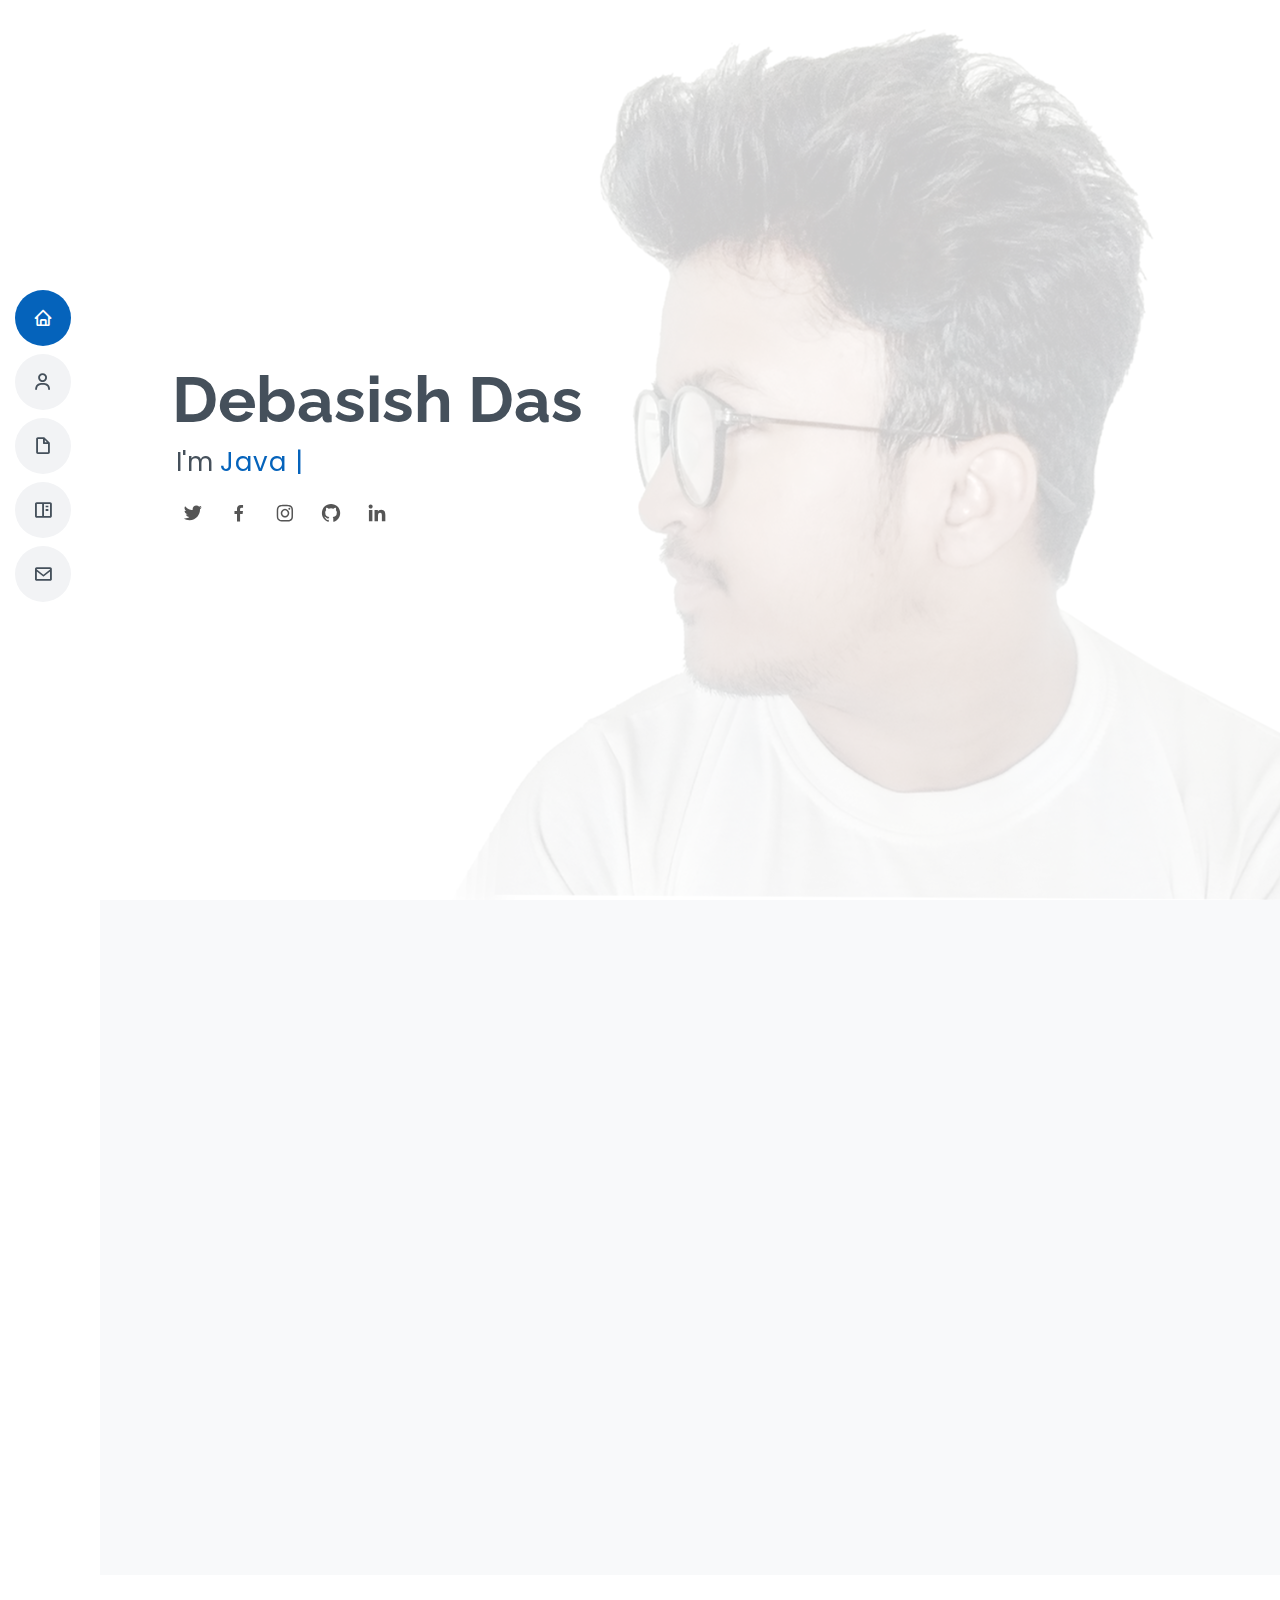
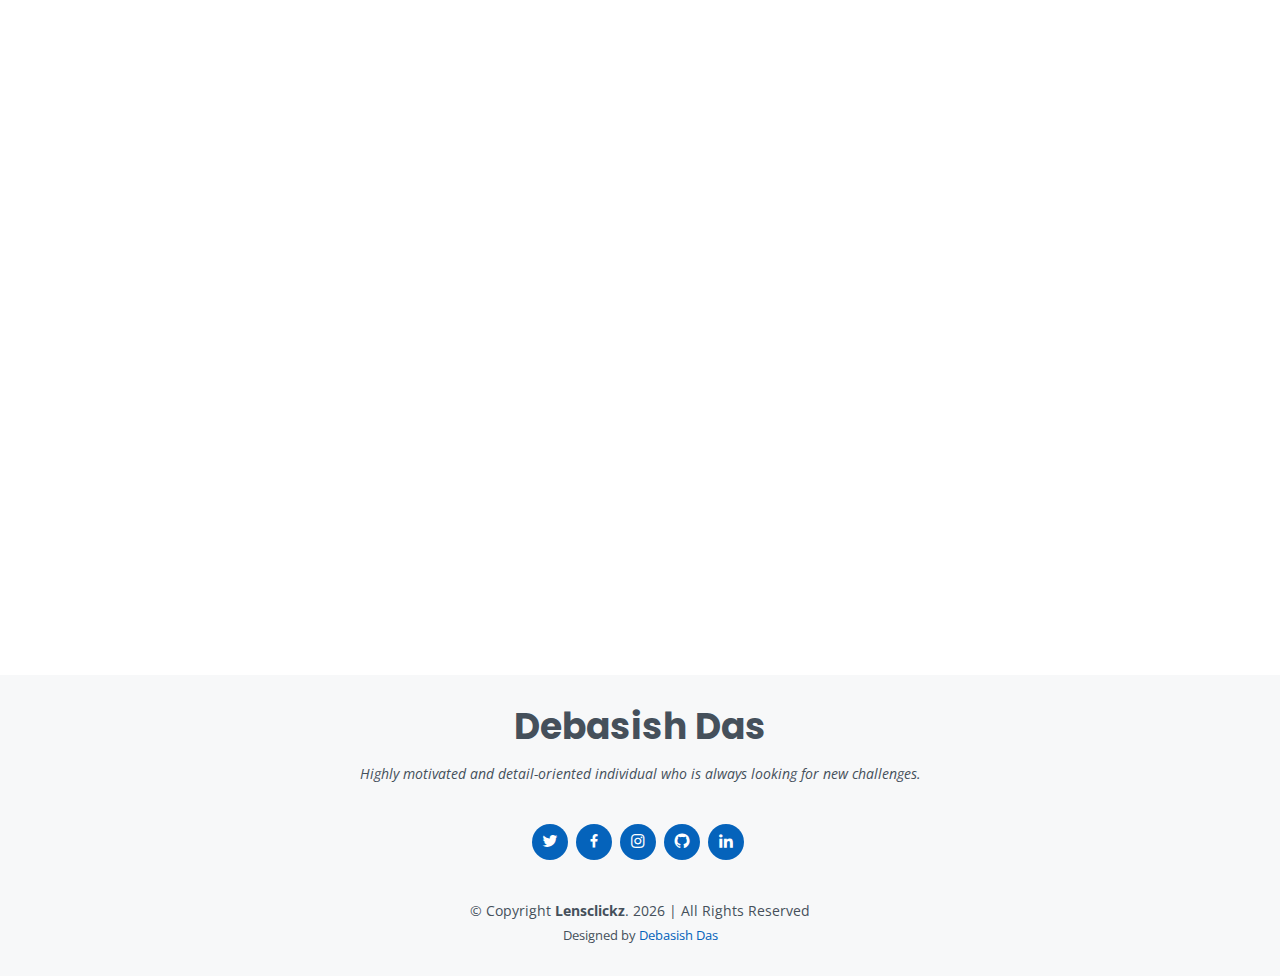
<file: index.html>
<!DOCTYPE html>
<html lang="en">

<head>
  <meta charset="utf-8">
  <meta content="width=device-width, initial-scale=1.0" name="viewport">

  <title>Debasish Das - Portfolio</title>
  <meta content="" name="description">
  <meta content="" name="keywords">

  <!-- Favicons -->
  <link href="assets/img/favicon.png" rel="icon">

  <!-- Google Fonts -->
  <link
    href="https://fonts.googleapis.com/css?family=Open+Sans:300,300i,400,400i,600,600i,700,700i|Raleway:300,300i,400,400i,500,500i,600,600i,700,700i|Poppins:300,300i,400,400i,500,500i,600,600i,700,700i"
    rel="stylesheet">
  <link href="assets/vendor/aos/aos.css" rel="stylesheet">
  <link href="assets/vendor/bootstrap/css/bootstrap.min.css" rel="stylesheet">
  <link href="assets/vendor/bootstrap-icons/bootstrap-icons.css" rel="stylesheet">
  <link href="assets/vendor/boxicons/css/boxicons.min.css" rel="stylesheet">
  <link href="assets/vendor/glightbox/css/glightbox.min.css" rel="stylesheet">
  <link href="assets/vendor/swiper/swiper-bundle.min.css" rel="stylesheet">
  <link href="assets/css/style.css" rel="stylesheet">

</head>

<body>

  <!-- ======= Mobile nav toggle button ======= -->
  <!-- <button type="button" class="mobile-nav-toggle d-xl-none"><i class="bi bi-list mobile-nav-toggle"></i></button> -->
  <i class="bi bi-list mobile-nav-toggle d-xl-none"></i>
  <!-- ======= Header ======= -->
  <header id="header" class="d-flex flex-column justify-content-center">

    <nav id="navbar" class="navbar nav-menu">
      <ul>
        <li><a href="#hero" class="nav-link scrollto active"><i class="bx bx-home"></i> <span>Home</span></a></li>
        <li><a href="#about" class="nav-link scrollto"><i class="bx bx-user"></i> <span>About</span></a></li>
        <li><a href="#resume" class="nav-link scrollto"><i class="bx bx-file-blank"></i> <span>Resume</span></a></li>
        <li><a href="#portfolio" class="nav-link scrollto"><i class="bx bx-book-content"></i> <span>Portfolio</span></a>
        </li>
        <li><a href="#contact" class="nav-link scrollto"><i class="bx bx-envelope"></i> <span>Contact</span></a></li>
      </ul>
    </nav><!-- .nav-menu -->

  </header><!-- End Header -->

  <!-- ======= Hero Section ======= -->
  <section id="hero" class="d-flex flex-column justify-content-center">
    <div class="container" data-aos="zoom-in" data-aos-delay="100">
      <h1>Debasish Das</h1>
      <p class="ms-1">I'm <span class="typed" data-typed-items="Java Developer, UI Developer, Freelancer, Quick-Learner"></span></p>
      <div class="social-links">
        <a href="https://twitter.com/dasdebasish199" class="twitter"><i class="bx bxl-twitter"></i></a>
        <a href="https://www.facebook.com/dragking.D/" class="facebook"><i class="bx bxl-facebook"></i></a>
        <a href="https://www.instagram.com/iamddas/" class="instagram"><i class="bx bxl-instagram"></i></a>
        <a href="https://github.com/iamddas" class="google-plus"><i class="bx bxl-github"></i></a>
        <a href="https://www.linkedin.com/in/debasish1999/" class="linkedin"><i class="bx bxl-linkedin"></i></a>
      </div>
    </div>
  </section><!-- End Hero -->

  <main id="main">

    <!-- ======= About Section ======= -->
<section id="about" class="about py-5">
  <div class="container" data-aos="fade-up">

    <div class="section-title text-center">
      <h2 class="fw-bold">About Me</h2>
      <p class="">A passionate developer constantly evolving in the tech world.</p>
    </div>

    <div class="row align-items-center mt-4">
      <!-- Profile Image -->
      <div class="col-lg-4 text-center">
        <div class="profile-img">
          <img src="assets/img/profile-img.jpg" class="img-fluid rounded-circle shadow-lg" alt="Profile Image">
        </div>
      </div>

      <!-- About Content -->
      <div class="col-lg-8 pt-4 pt-lg-0 content">
        <h3 class="fw-bold text-primary">Java Full Stack Developer</h3>
        <p class="lead text-muted">
          A dedicated and innovative Java Full Stack Developer with 1 year of experience. Passionate about
          building scalable and efficient solutions while continuously learning and evolving.
        </p>

        <div class="row mt-4">
          <!-- Left Column -->
          <div class="col-lg-6">
            <ul class="list-unstyled">
              <li><i class="bi bi-calendar-check text-primary"></i> <strong>Birthday:</strong> 21 July 1999</li>
              <li><i class="bi bi-linkedin text-primary"></i> <strong>LinkedIn:</strong> 
                <a href="https://linkedin.com/in/debasish1999/" target="_blank" class="text-decoration-none text-dark">
                  linkedin.com/in/debasish1999/
                </a>
              </li>
              <li><i class="bi bi-phone text-primary"></i> <strong>Phone:</strong> +91 9439450858</li>
              <li><i class="bi bi-geo-alt text-primary"></i> <strong>City:</strong> Hyderabad, Telangana</li>
            </ul>
          </div>

          <!-- Right Column -->
          <div class="col-lg-6">
            <ul class="list-unstyled">
              <li><i class="bi bi-hourglass-split text-primary"></i> <strong>Age:</strong> <span id="age"></span></li>
              <li><i class="bi bi-mortarboard text-primary"></i> <strong>Degree:</strong> Master of Science</li>
              <li><i class="bi bi-envelope text-primary"></i> <strong>Email:</strong> 
                <a href="mailto:dasdebasish1999@gmail.com" class="text-decoration-none text-dark">
                  dasdebasish1999@gmail.com
                </a>
              </li>
              <li><i class="bi bi-briefcase text-primary"></i> <strong>Freelance:</strong> <span class="badge bg-success">Available</span></li>
            </ul>
          </div>
        </div>

        <!-- Hobbies Section -->
        <div class="hobbies mt-4">
          <h5 class="fw-bold">Hobbies</h5>
          <div class="d-flex flex-wrap gap-3">
            <span class="hobby-box"><i class="bi bi-pencil-square"></i> Sketching</span>
            <span class="hobby-box"><i class="bi bi-airplane"></i> Traveling</span>
            <span class="hobby-box"><i class="bi bi-camera"></i> Photography</span>
            <span class="hobby-box"><i class="bi bi-heart-pulse"></i> Fitness</span>
          </div>
        </div>
      </div>
    </div>
  </div>
</section>
<!-- End About Section -->

    <!-- ======= Facts Section ======= -->
    <section id="facts" class="facts">
      <div class="container" data-aos="fade-up">

        <div class="section-title">
          <h2>Facts</h2>
          <p>I have been working on many projects from my college days,along with developing websites and web
            applications,me and my friends are providing maintainance supports to some clients.</p>
        </div>

        <div class="row">

          <div class="col-lg-3 col-md-6">
            <div class="count-box">
              <i class="bi bi-emoji-smile"></i>
              <span data-purecounter-start="0" data-purecounter-end="7" data-purecounter-duration="1"
                class="purecounter"></span>
              <p>Happy Clients</p>
            </div>
          </div>

          <div class="col-lg-3 col-md-6 mt-5 mt-md-0">
            <div class="count-box">
              <i class="bi bi-journal-richtext"></i>
              <span data-purecounter-start="0" data-purecounter-end="13" data-purecounter-duration="1"
                class="purecounter"></span>
              <p>Projects</p>
            </div>
          </div>

          <div class="col-lg-3 col-md-6 mt-5 mt-lg-0">
            <div class="count-box">
              <i class="bi bi-headset"></i>
              <span data-purecounter-start="0" data-purecounter-end="146" data-purecounter-duration="1"
                class="purecounter"></span>
              <p>Hours Of Support/Maintainance Work</p>
            </div>
          </div>

          <div class="col-lg-3 col-md-6 mt-5 mt-lg-0">
            <div class="count-box">
              <i class="bi bi-award"></i>
              <span data-purecounter-start="0" data-purecounter-end="0" data-purecounter-duration="1"
                class="purecounter"></span>
              <p>Awards</p>
            </div>
          </div>

        </div>

      </div>
    </section><!-- End Facts Section -->

    <!-- ======= Skills Section ======= -->
    <section id="skills" class="skills section-bg">
      <div class="container" data-aos="fade-up">

        <div class="section-title">
          <h2>Skills</h2>
          <p>Learning how to learn is life's most important skill.</p>
        </div>

        <div class="row skills-content">

          <div class="col-lg-6">

            <div class="progress">
              <span class="skill">Java <i class="val">100%</i></span>
              <div class="progress-bar-wrap">
                <div class="progress-bar" role="progressbar" aria-valuenow="100" aria-valuemin="0" aria-valuemax="100">
                </div>
              </div>
            </div>

            <div class="progress">
              <span class="skill">Spring-Boot <i class="val">70%</i></span>
              <div class="progress-bar-wrap">
                <div class="progress-bar" role="progressbar" aria-valuenow="70" aria-valuemin="0" aria-valuemax="100">
                </div>
              </div>
            </div>

            <div class="progress">
              <span class="skill">SQL <i class="val">70%</i></span>
              <div class="progress-bar-wrap">
                <div class="progress-bar" role="progressbar" aria-valuenow="70" aria-valuemin="0" aria-valuemax="100">
                </div>
              </div>
            </div>

            <div class="progress">
              <span class="skill">Node Js<i class="val">80%</i></span>
              <div class="progress-bar-wrap">
                <div class="progress-bar" role="progressbar" aria-valuenow="80" aria-valuemin="0" aria-valuemax="100">
                </div>
              </div>
            </div>

          </div>

          <div class="col-lg-6">

            <div class="progress">
              <span class="skill">React<i class="val">100%</i></span>
              <div class="progress-bar-wrap">
                <div class="progress-bar" role="progressbar" aria-valuenow="100" aria-valuemin="0" aria-valuemax="100">
                </div>
              </div>
            </div>

            <div class="progress">
              <span class="skill">CSS/SCSS<i class="val">100%</i></span>
              <div class="progress-bar-wrap">
                <div class="progress-bar" role="progressbar" aria-valuenow="100" aria-valuemin="0" aria-valuemax="100">
                </div>
              </div>
            </div>

            <div class="progress">
              <span class="skill">JavaScript<i class="val">90%</i></span>
              <div class="progress-bar-wrap">
                <div class="progress-bar" role="progressbar" aria-valuenow="90" aria-valuemin="0" aria-valuemax="100">
                </div>
              </div>
            </div>

            <div class="progress">
              <span class="skill">JQuery<i class="val">55%</i></span>
              <div class="progress-bar-wrap">
                <div class="progress-bar" role="progressbar" aria-valuenow="55" aria-valuemin="0" aria-valuemax="100">
                </div>
              </div>
            </div>

            

          </div>

        </div>

      </div>
    </section><!-- End Skills Section -->

    <!-- ======= Resume Section ======= -->
    <section id="resume" class="resume">
      <div class="container" data-aos="fade-up">

        <div class="section-title">
          <h2>Resume</h2>
          <p></p>
        </div>

        <div class="row">
          <div class="col-lg-6">
            <h3 class="resume-title">Summary</h3>
            <div class="resume-item pb-0">
              <h4>Debasish Das</h4>
              <p><em>Msc in Information Technology Management. Ability to work with Java, and UI Technologies. Can work
                  well under
                  pressure and make the best of any situation. Passionate individual with great interpersonal and
                  communication skills.</em></p>
              <ul>
                <i class="bi bi-geo-alt-fill"></i>Hyderabad,Telangana<br><br>
                <i class="bi bi-phone"></i>+91&nbsp;9439450858<br><br>
                <i class="bi bi-envelope-paper"></i>welldebasish@gmail.com
              </ul>
            </div>

            <h3 class="resume-title">Education</h3>
            <div class="resume-item">
              <h4>Master of Science in Information Technology &amp; Management</h4>
              <h5>2019 - 2021</h5>
              <p><em>Ravenshaw University, Cuttack,Odisha</em></p>
              <ul>
                <li>CGPA- 7.56</li>
              </ul>
              <p>I have completed my Masters from Ravenshaw University,in Information Technology Management. Along with
                studies I have developed some websites and also provide supports for my friends.</p>
            </div>
            <div class="resume-item">
              <h4>Bachelor of Science in Information Technology &amp; Management</h4>
              <h5>2016 - 2019</h5>
              <p><em>Udayanath Autonomous College of Science &amp; Technology, Cuttack,Odisha</em></p>
              <ul>
                <li>CGPA- 6.85</li>
              </ul>
              <p>Here I have completed my Graduation in Information Technology Management. Along with Graduation I have
                also participated in many social works organized by Our College.</p>
            </div>
          </div>
          <div class="col-lg-6">
            <h3 class="resume-title">Personal Projects</h3>
            <div class="resume-item">
              <h4>E-Health Care Management System</h4>
              <h5>03-2023 - 12-2022</h5>
              <p><em>Hyderabad</em></p>
              <ul>
                <li>Technology Used: JSP, Servlets, Html, CSS, Bootstrap, JavaScript, MySQL, Eclipse IDE, MySQL
                  Workbench.</li>
                <li>This system enables hospitals to manage information and data related to all aspects of healthcare –
                  processes, providers, patients, and more, which in turn ensures that processes are completed swiftly
                  and effectively.</li>
              </ul>
            </div>
            <div class="resume-item">
              <h4>e-Library</h4>
              <h5>09-2022 -12-2022 </h5>
              <p><em>Hyderabad</em></p>
              <ul>
                <li>Technology Used: JSP, Servlets, Html, CSS, Bootstrap, JavaScript, MySQL, Eclipse IDE, MySQL
                  Workbench.</li>
                <li>This web application was designed to computerize and automate the operations performed on members,
                  book issuance and returns all other operations. This computerisation of library helps in numerous
                  cases its maintenance. It reduces managerial workload as most manual work is reduced.</li>
              </ul>
            </div>
            <div class="resume-item">
              <h4>Online CLC System</h4>
              <h5>01-2021 - 07-2021</h5>
              <p><em>Ravenshaw University,Cuttack,Odisha</em></p>
              <ul>
                <li>Technologies Used: HTML,CSS,Javascript,PHP,Bootstrap</li>
                <li>This Web application can provide College leaving Certificates to Students.</li>
                <li>Students simple can apply and Download their College leaving Certificates using this Web App.</li>
              </ul>
            </div>

          </div>
        </div>

      </div>
    </section><!-- End Resume Section -->

    <!-- ======= Portfolio Section ======= -->
    <section id="portfolio" class="portfolio section-bg">
      <div class="container" data-aos="fade-up">

        <div class="section-title">
          <h2>Projects</h2>
          <p>I'm just trying to diversify my portfolio and put myself in a position so when I do retire, the options are
            limitless.</p>
        </div>


        <div class="row portfolio-container" data-aos="fade-up" data-aos-delay="200">

          <div class="col-lg-4 col-md-6 portfolio-item filter-app">
            <div class="portfolio-wrap">
              <img src="assets/img/portfolio/portfolio-1.jpg" class="img-fluid" alt="">
              <div class="portfolio-info">
                <h4>Online CLC System</h4>
                <p>Web-App</p>
                <div class="portfolio-links">
                  <a href="assets/img/portfolio/portfolio-1.jpg" data-gallery="portfolioGallery"
                    class="portfolio-lightbox" title="App 1"><i class="bx bx-plus"></i></a>
                  <a href="onlineclcsystem.html" class="portfolio-details-lightbox" data-glightbox="type: external"
                    title="Portfolio Details"><i class="bx bx-link"></i></a>
                </div>
              </div>
            </div>
          </div>

          <div class="col-lg-4 col-md-6 portfolio-item filter-web">
            <div class="portfolio-wrap">
              <img src="assets/img/portfolio/portfolio-2.png" class="img-fluid" alt="">
              <div class="portfolio-info">
                <h4>Lensclickz</h4>
                <p>Website</p>
                <div class="portfolio-links">
                  <a href="assets/img/portfolio/portfolio-2.png" data-gallery="portfolioGallery"
                    class="portfolio-lightbox" title="Web 3"><i class="bx bx-plus"></i></a>
                  <a href="lensclickz.html" class="portfolio-details-lightbox" data-glightbox="type: external"
                    title="Portfolio Details"><i class="bx bx-link"></i></a>
                </div>
              </div>
            </div>
          </div>

          <div class="col-lg-4 col-md-6 portfolio-item filter-app">
            <div class="portfolio-wrap">
              <img src="assets/img/portfolio/portfolio-3.png" class="img-fluid" alt="">
              <div class="portfolio-info">
                <h4>Calculator</h4>
                <p>Utility</p>
                <div class="portfolio-links">
                  <a href="assets/img/portfolio/portfolio-3.png" data-gallery="portfolioGallery"
                    class="portfolio-lightbox" title="App 2"><i class="bx bx-plus"></i></a>
                  <a href="calculator.html" class="portfolio-details-lightbox" data-glightbox="type: external"
                    title="Portfolio Details"><i class="bx bx-link"></i></a>
                </div>
              </div>
            </div>
          </div>

          <div class="col-lg-4 col-md-6 portfolio-item filter-card">
            <div class="portfolio-wrap">
              <img src="assets/img/portfolio/portfolio-4.jpg" class="img-fluid" alt="">
              <div class="portfolio-info">
                <h4>Laksheswar High School</h4>
                <p>Website</p>
                <div class="portfolio-links">
                  <a href="assets/img/portfolio/portfolio-4.jpg" data-gallery="portfolioGallery"
                    class="portfolio-lightbox" title="Card 2"><i class="bx bx-plus"></i></a>
                  <a href="lhs.html" class="portfolio-details-lightbox" data-glightbox="type: external"
                    title="Portfolio Details"><i class="bx bx-link"></i></a>
                </div>
              </div>
            </div>
          </div>

          <div class="col-lg-4 col-md-6 portfolio-item filter-web">
            <div class="portfolio-wrap">
              <img src="assets/img/portfolio/portfolio-5.jpg" class="img-fluid" alt="">
              <div class="portfolio-info">
                <h4>Bill Generator</h4>
                <p>Web-App</p>
                <div class="portfolio-links">
                  <a href="assets/img/portfolio/portfolio-5.jpg" data-gallery="portfolioGallery"
                    class="portfolio-lightbox" title="Web 2"><i class="bx bx-plus"></i></a>
                  <a href="billgenerator.html" class="portfolio-details-lightbox" data-glightbox="type: external"
                    title="Portfolio Details"><i class="bx bx-link"></i></a>
                </div>
              </div>
            </div>
          </div>

          <div class="col-lg-4 col-md-6 portfolio-item filter-web">
            <div class="portfolio-wrap">
              <img src="assets/img/portfolio/portfolio-6.png" class="img-fluid" alt="">
              <div class="portfolio-info">
                <h4>Age Calculator</h4>
                <p>Web-App</p>
                <div class="portfolio-links">
                  <a href="assets/img/portfolio/portfolio-6.jpg" data-gallery="portfolioGallery"
                    class="portfolio-lightbox" title="Web 2"><i class="bx bx-plus"></i></a>
                  <a href="agecal.html" class="portfolio-details-lightbox" data-glightbox="type: external"
                    title="Portfolio Details"><i class="bx bx-link"></i></a>
                </div>
              </div>
            </div>
          </div>
        </div>
      </div>
    </section><!-- End Portfolio Section -->

    <!-- ======= Testimonials Section ======= -->
    <section id="testimonials" class="testimonials section-bg">
      <div class="container" data-aos="fade-up">

        <div class="section-title">
          <h2>Testimonials</h2>
        </div>

        <div class="testimonials-slider swiper" data-aos="fade-up" data-aos-delay="100">
          <div class="swiper-wrapper">

            <div class="swiper-slide">
              <div class="testimonial-item">
                <img src="assets/img/testimonials/testimonials-1.jpg" class="testimonial-img" alt="">
                <h3>Pratap Kishore Jena</h3>
                <h4>Ex-Headmaster, Laksheswar High School,Cuttack</h4>
                <p>
                  <i class="bx bxs-quote-alt-left quote-icon-left"></i>
                  Debasish was a student of Laksheswar High School,when I had apointed as Headmaster of that school.
                  Today Debasish developed our school's website,I am very happy with that. Also giving him blessing to
                  keep growing in life.
                  <i class="bx bxs-quote-alt-right quote-icon-right"></i>
                </p>
              </div>
            </div><!-- End testimonial item -->

            <div class="swiper-slide">
              <div class="testimonial-item">
                <img src="assets/img/testimonials/testimonials-2.jpg" class="testimonial-img" alt="">
                <h3>Dibyajyoti Panda</h3>
                <h4>Bussiness Associate, Tech Mahindra</h4>
                <p>
                  <i class="bx bxs-quote-alt-left quote-icon-left"></i>
                  As I know Debasish is a good human bieng, I have got supports from him in many of my project works.
                  <i class="bx bxs-quote-alt-right quote-icon-right"></i>
                </p>
              </div>
            </div><!-- End testimonial item -->

            <div class="swiper-slide">
              <div class="testimonial-item">
                <img src="assets/img/testimonials/testimonials-3.jpg" class="testimonial-img" alt="">
                <h3>Adarsh Haldar</h3>
                <h4>Student, Ravenshaw University</h4>
                <p>
                  <i class="bx bxs-quote-alt-left quote-icon-left"></i>
                  Hello,I am Adarsh Haldar. Debasish and me batchmates,we both worked together in a website.I love to
                  work with him...
                  <i class="bx bxs-quote-alt-right quote-icon-right"></i>
                </p>
              </div>
            </div><!-- End testimonial item -->

            <div class="swiper-slide">
              <div class="testimonial-item">
                <img src="assets/img/testimonials/testimonials-4.jpg" class="testimonial-img" alt="">
                <h3>Biswajit Prusty</h3>
                <h4>Devops Engineer, Think Tallent</h4>
                <p>
                  <i class="bx bxs-quote-alt-left quote-icon-left"></i>
                  I am a friend and partner of Debasish, we have worked together in many projects. Its great work with
                  Debasish.Very Co-operative man and punctual.
                  <i class="bx bxs-quote-alt-right quote-icon-right"></i>
                </p>
              </div>
            </div><!-- End testimonial item -->

            <div class="swiper-slide">
              <div class="testimonial-item">
                <img src="assets/img/testimonials/testimonials-5.jpg" class="testimonial-img" alt="">
                <h3>Barsa Biswal</h3>
                <h4>Entrepreneur</h4>
                <p>
                  <i class="bx bxs-quote-alt-left quote-icon-left"></i>
                  I have got an awesome experience as client of Debasish, He gave end to end support in everytime of our
                  work.
                  <i class="bx bxs-quote-alt-right quote-icon-right"></i>
                </p>
              </div>
            </div><!-- End testimonial item -->

          </div>
          <div class="swiper-pagination"></div>
        </div>

      </div>
    </section><!-- End Testimonials Section -->

    <!-- ======= Contact Section ======= -->
    <section id="contact" class="contact">
      <div class="container" data-aos="fade-up">

        <div class="section-title">
          <h2>Contact</h2>
        </div>

        <div class="row mt-1">

          <div class="col-lg-4">
            <div class="info">
              <div class="address">
                <i class="bi bi-geo-alt"></i>
                <h4>Location:</h4>
                <p>Hyderabad,Telangana-500038</p>
              </div>

              <div class="email">
                <i class="bi bi-envelope"></i>
                <h4>Email:</h4>
                <p>welldebasish@gmail.com</p>
              </div>

              <div class="phone">
                <i class="bi bi-phone"></i>
                <h4>Call:</h4>
                <p>+91 9439450858</p>
              </div>

            </div>

          </div>

          <div class="col-lg-8 mt-5 mt-lg-0">

            <form action="forms/contact.php" method="post" role="form" class="php-email-form">
              <div class="row">
                <div class="col-md-6 form-group">
                  <input type="text" name="name" class="form-control" id="name" placeholder="Your Name" required>
                </div>
                <div class="col-md-6 form-group mt-3 mt-md-0">
                  <input type="email" class="form-control" name="email" id="email" placeholder="Your Email" required>
                </div>
              </div>
              <div class="form-group mt-3">
                <input type="text" class="form-control" name="subject" id="subject" placeholder="Subject" required>
              </div>
              <div class="form-group mt-3">
                <textarea class="form-control" name="message" rows="5" placeholder="Message" required></textarea>
              </div>
              <div class="my-3">
                <div class="loading">Loading</div>
                <div class="error-message"></div>
                <div class="sent-message">Your message has been sent. Thank you!</div>
              </div>
              <div class="text-center"><button type="submit">Send Message</button></div>
            </form>

          </div>

        </div>

      </div>
    </section><!-- End Contact Section -->

  </main><!-- End #main -->

  <!-- ======= Footer ======= -->
  <footer id="footer">
    <div class="container">
      <h3>Debasish Das</h3>
      <p>Highly motivated and detail-oriented individual who is always looking for new challenges.</p>
      <div class="social-links">
        <a href="https://twitter.com/dasdebasish199" class="twitter"><i class="bx bxl-twitter"></i></a>
        <a href="https://www.facebook.com/dragking.D/" class="facebook"><i class="bx bxl-facebook"></i></a>
        <a href="https://www.instagram.com/iamddas/" class="instagram"><i class="bx bxl-instagram"></i></a>
        <a href="https://github.com/iamddas" class="google-plus"><i class="bx bxl-github"></i></a>
        <a href="https://www.linkedin.com/in/debasish1999/" class="linkedin"><i class="bx bxl-linkedin"></i></a>
      </div>
      <div class="copyright">
        &copy; Copyright <strong><span>Lensclickz</span></strong>. <span id="year"></span> | All Rights Reserved
      </div>
      <div class="credits"></div>

      <div class="credits">
        Designed by <a href="https://github.com/iamddas">Debasish Das</a>
      </div>
    </div>
  </footer><!-- End Footer -->

  <div id="preloader"></div>
  <a href="#" class="back-to-top d-flex align-items-center justify-content-center"><i
      class="bi bi-arrow-up-short"></i></a>

  <!-- Vendor JS Files -->
  <script>
    const birthYear = 1999;
    const currentYear = new Date().getFullYear();
    document.getElementById("age").textContent = currentYear - birthYear;
    document.getElementById("year").textContent = new Date().getFullYear();
  </script>
  <script src="assets/vendor/purecounter/purecounter_vanilla.js"></script>
  <script src="assets/vendor/aos/aos.js"></script>
  <script src="assets/vendor/bootstrap/js/bootstrap.bundle.min.js"></script>
  <script src="assets/vendor/glightbox/js/glightbox.min.js"></script>
  <script src="assets/vendor/isotope-layout/isotope.pkgd.min.js"></script>
  <script src="assets/vendor/swiper/swiper-bundle.min.js"></script>
  <script src="assets/vendor/typed.js/typed.min.js"></script>
  <script src="assets/vendor/waypoints/noframework.waypoints.js"></script>
  <script src="assets/vendor/php-email-form/validate.js"></script>

  <!-- Template Main JS File -->
  <script src="assets/js/main.js"></script>

</body>

</html>
</file>
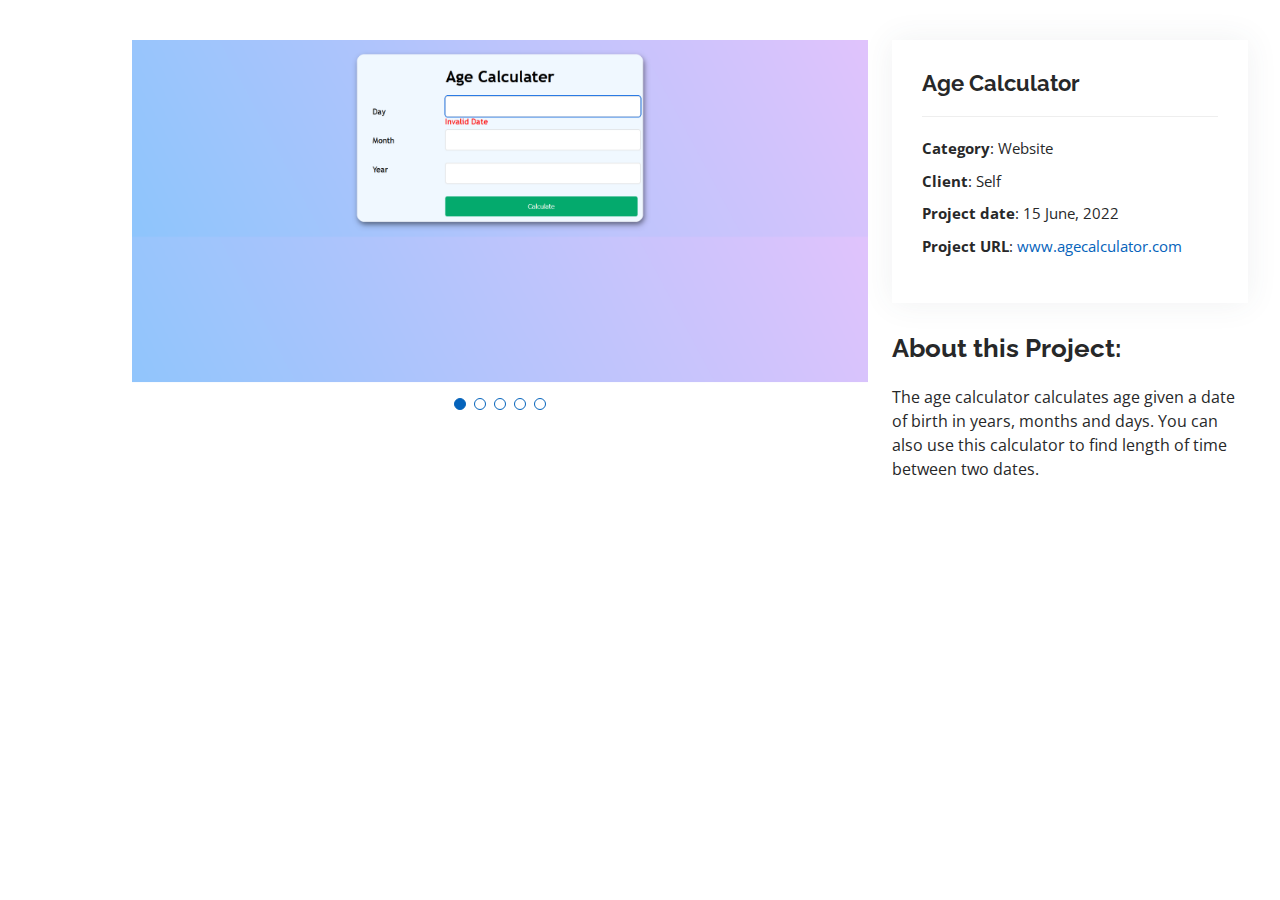
<file: agecal.html>
<!DOCTYPE html>
<html lang="en">

<head>
  <meta charset="utf-8">
  <meta content="width=device-width, initial-scale=1.0" name="viewport">

  <title>Portfolio Details - Age Calculator</title>
  <meta content="" name="description">
  <meta content="" name="keywords">

  <!-- Favicons -->
  <link href="assets/img/favicon.png" rel="icon">
  <link href="assets/img/apple-touch-icon.png" rel="apple-touch-icon">

  <!-- Google Fonts -->
  <link href="https://fonts.googleapis.com/css?family=Open+Sans:300,300i,400,400i,600,600i,700,700i|Raleway:300,300i,400,400i,500,500i,600,600i,700,700i|Poppins:300,300i,400,400i,500,500i,600,600i,700,700i" rel="stylesheet">

  <!-- Vendor CSS Files -->
  <link href="assets/vendor/aos/aos.css" rel="stylesheet">
  <link href="assets/vendor/bootstrap/css/bootstrap.min.css" rel="stylesheet">
  <link href="assets/vendor/bootstrap-icons/bootstrap-icons.css" rel="stylesheet">
  <link href="assets/vendor/boxicons/css/boxicons.min.css" rel="stylesheet">
  <link href="assets/vendor/glightbox/css/glightbox.min.css" rel="stylesheet">
  <link href="assets/vendor/swiper/swiper-bundle.min.css" rel="stylesheet">

  <!-- Template Main CSS File -->
  <link href="assets/css/style.css" rel="stylesheet">

  <!-- =======================================================
  * Template Name: MyResume - v4.8.1
  * Template URL: https://bootstrapmade.com/free-html-bootstrap-template-my-resume/
  * Author: BootstrapMade.com
  * License: https://bootstrapmade.com/license/
  ======================================================== -->
</head>

<body>

  <main id="main">

    <!-- ======= Portfolio Details Section ======= -->
    <section id="portfolio-details" class="portfolio-details">
      <div class="container">

        <div class="row gy-4">

          <div class="col-lg-8">
            <div class="portfolio-details-slider swiper">
              <div class="swiper-wrapper align-items-center">

                <div class="swiper-slide">
                  <img src="assets/img/portfolio/age-1.png" alt="">
                </div>

                <div class="swiper-slide">
                  <img src="assets/img/portfolio/age-2.png" alt="">
                </div>

                <div class="swiper-slide">
                  <img src="assets/img/portfolio/age-3.png" alt="">
                </div>

                <div class="swiper-slide">
                  <img src="assets/img/portfolio/age-4.png" alt="">
                </div>

                <div class="swiper-slide">
                  <img src="assets/img/portfolio/age-5.png" alt="">
                </div>

              </div>
              <div class="swiper-pagination"></div>
            </div>
          </div>

          <div class="col-lg-4">
            <div class="portfolio-info">
              <h3>Age Calculator</h3>
              <ul>
                <li><strong>Category</strong>: Website</li>
                <li><strong>Client</strong>: Self</li>
                <li><strong>Project date</strong>: 15 June, 2022</li>
                <li><strong>Project URL</strong>: <a href="#">www.agecalculator.com</a></li>
              </ul>
            </div>
            <div class="portfolio-description">
              <h2>About this Project:</h2>
              <p>The age calculator calculates age given a date of birth in years, months and days. You can also use this calculator to find length of time between two dates.</p>
            </div>
          </div>

        </div>

      </div>
    </section><!-- End Portfolio Details Section -->

  </main><!-- End #main -->

  <div id="preloader"></div>
  <a href="#" class="back-to-top d-flex align-items-center justify-content-center"><i class="bi bi-arrow-up-short"></i></a>

  <!-- Vendor JS Files -->
  <script src="assets/vendor/purecounter/purecounter_vanilla.js"></script>
  <script src="assets/vendor/aos/aos.js"></script>
  <script src="assets/vendor/bootstrap/js/bootstrap.bundle.min.js"></script>
  <script src="assets/vendor/glightbox/js/glightbox.min.js"></script>
  <script src="assets/vendor/isotope-layout/isotope.pkgd.min.js"></script>
  <script src="assets/vendor/swiper/swiper-bundle.min.js"></script>
  <script src="assets/vendor/typed.js/typed.min.js"></script>
  <script src="assets/vendor/waypoints/noframework.waypoints.js"></script>
  <script src="assets/vendor/php-email-form/validate.js"></script>

  <!-- Template Main JS File -->
  <script src="assets/js/main.js"></script>

</body>

</html>
</file>
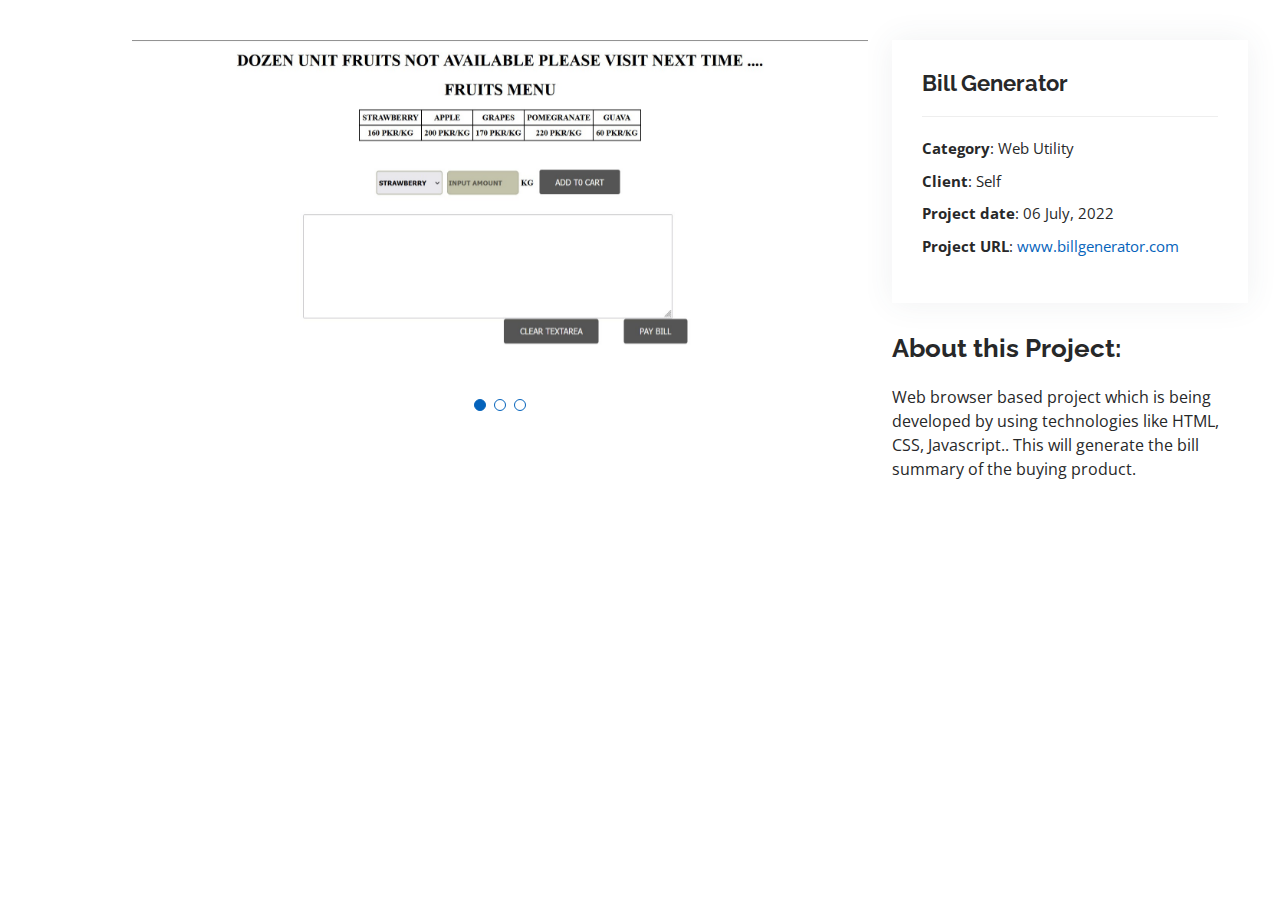
<file: billgenerator.html>
<!DOCTYPE html>
<html lang="en">

<head>
  <meta charset="utf-8">
  <meta content="width=device-width, initial-scale=1.0" name="viewport">

  <title>Portfolio Details - Bill Generator</title>
  <meta content="" name="description">
  <meta content="" name="keywords">

  <!-- Favicons -->
  <link href="assets/img/favicon.png" rel="icon">
  <link href="assets/img/apple-touch-icon.png" rel="apple-touch-icon">

  <!-- Google Fonts -->
  <link href="https://fonts.googleapis.com/css?family=Open+Sans:300,300i,400,400i,600,600i,700,700i|Raleway:300,300i,400,400i,500,500i,600,600i,700,700i|Poppins:300,300i,400,400i,500,500i,600,600i,700,700i" rel="stylesheet">

  <!-- Vendor CSS Files -->
  <link href="assets/vendor/aos/aos.css" rel="stylesheet">
  <link href="assets/vendor/bootstrap/css/bootstrap.min.css" rel="stylesheet">
  <link href="assets/vendor/bootstrap-icons/bootstrap-icons.css" rel="stylesheet">
  <link href="assets/vendor/boxicons/css/boxicons.min.css" rel="stylesheet">
  <link href="assets/vendor/glightbox/css/glightbox.min.css" rel="stylesheet">
  <link href="assets/vendor/swiper/swiper-bundle.min.css" rel="stylesheet">

  <!-- Template Main CSS File -->
  <link href="assets/css/style.css" rel="stylesheet">

  <!-- =======================================================
  * Template Name: MyResume - v4.8.1
  * Template URL: https://bootstrapmade.com/free-html-bootstrap-template-my-resume/
  * Author: BootstrapMade.com
  * License: https://bootstrapmade.com/license/
  ======================================================== -->
</head>

<body>

  <main id="main">

    <!-- ======= Portfolio Details Section ======= -->
    <section id="portfolio-details" class="portfolio-details">
      <div class="container">

        <div class="row gy-4">

          <div class="col-lg-8">
            <div class="portfolio-details-slider swiper">
              <div class="swiper-wrapper align-items-center">

                <div class="swiper-slide">
                  <img src="assets/img/portfolio/portfolio-5.jpg" alt="">
                </div>

                <div class="swiper-slide">
                  <img src="assets/img/portfolio/portfolio-5.jpg" alt="">
                </div>

                <div class="swiper-slide">
                  <img src="assets/img/portfolio/portfolio-5.jpg" alt="">
                </div>

              </div>
              <div class="swiper-pagination"></div>
            </div>
          </div>

          <div class="col-lg-4">
            <div class="portfolio-info">
              <h3>Bill Generator</h3>
              <ul>
                <li><strong>Category</strong>: Web Utility</li>
                <li><strong>Client</strong>: Self</li>
                <li><strong>Project date</strong>: 06 July, 2022</li>
                <li><strong>Project URL</strong>: <a href="#">www.billgenerator.com</a></li>
              </ul>
            </div>
            <div class="portfolio-description">
              <h2>About this Project:</h2>
              <p>Web browser based project which is being developed by using technologies like HTML, CSS, Javascript.. This will generate the bill summary of the buying product.     </p>
            </div>
          </div>

        </div>

      </div>
    </section><!-- End Portfolio Details Section -->

  </main><!-- End #main -->

  <div id="preloader"></div>
  <a href="#" class="back-to-top d-flex align-items-center justify-content-center"><i class="bi bi-arrow-up-short"></i></a>

  <!-- Vendor JS Files -->
  <script src="assets/vendor/purecounter/purecounter_vanilla.js"></script>
  <script src="assets/vendor/aos/aos.js"></script>
  <script src="assets/vendor/bootstrap/js/bootstrap.bundle.min.js"></script>
  <script src="assets/vendor/glightbox/js/glightbox.min.js"></script>
  <script src="assets/vendor/isotope-layout/isotope.pkgd.min.js"></script>
  <script src="assets/vendor/swiper/swiper-bundle.min.js"></script>
  <script src="assets/vendor/typed.js/typed.min.js"></script>
  <script src="assets/vendor/waypoints/noframework.waypoints.js"></script>
  <script src="assets/vendor/php-email-form/validate.js"></script>

  <!-- Template Main JS File -->
  <script src="assets/js/main.js"></script>

</body>

</html>
</file>
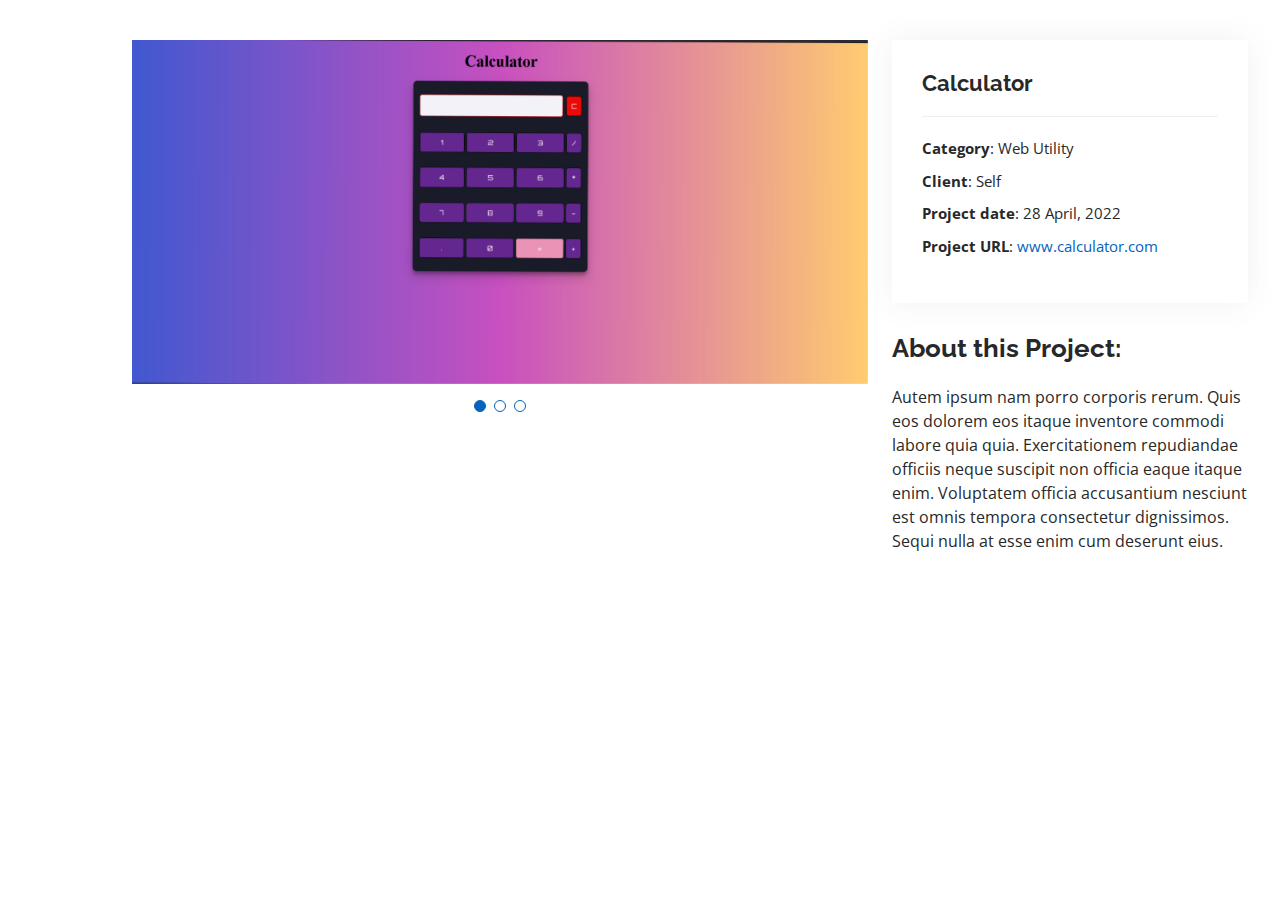
<file: calculator.html>
<!DOCTYPE html>
<html lang="en">

<head>
  <meta charset="utf-8">
  <meta content="width=device-width, initial-scale=1.0" name="viewport">

  <title>Portfolio Details - Calculator</title>
  <meta content="" name="description">
  <meta content="" name="keywords">

  <!-- Favicons -->
  <link href="assets/img/favicon.png" rel="icon">
  <link href="assets/img/apple-touch-icon.png" rel="apple-touch-icon">

  <!-- Google Fonts -->
  <link href="https://fonts.googleapis.com/css?family=Open+Sans:300,300i,400,400i,600,600i,700,700i|Raleway:300,300i,400,400i,500,500i,600,600i,700,700i|Poppins:300,300i,400,400i,500,500i,600,600i,700,700i" rel="stylesheet">

  <!-- Vendor CSS Files -->
  <link href="assets/vendor/aos/aos.css" rel="stylesheet">
  <link href="assets/vendor/bootstrap/css/bootstrap.min.css" rel="stylesheet">
  <link href="assets/vendor/bootstrap-icons/bootstrap-icons.css" rel="stylesheet">
  <link href="assets/vendor/boxicons/css/boxicons.min.css" rel="stylesheet">
  <link href="assets/vendor/glightbox/css/glightbox.min.css" rel="stylesheet">
  <link href="assets/vendor/swiper/swiper-bundle.min.css" rel="stylesheet">

  <!-- Template Main CSS File -->
  <link href="assets/css/style.css" rel="stylesheet">

  <!-- =======================================================
  * Template Name: MyResume - v4.8.1
  * Template URL: https://bootstrapmade.com/free-html-bootstrap-template-my-resume/
  * Author: BootstrapMade.com
  * License: https://bootstrapmade.com/license/
  ======================================================== -->
</head>

<body>

  <main id="main">

    <!-- ======= Portfolio Details Section ======= -->
    <section id="portfolio-details" class="portfolio-details">
      <div class="container">

        <div class="row gy-4">

          <div class="col-lg-8">
            <div class="portfolio-details-slider swiper">
              <div class="swiper-wrapper align-items-center">

                <div class="swiper-slide">
                  <img src="assets/img/portfolio/portfolio-3.png" alt="">
                </div>

                <div class="swiper-slide">
                  <img src="assets/img/portfolio/portfolio-3.png" alt="">
                </div>

                <div class="swiper-slide">
                  <img src="assets/img/portfolio/portfolio-3.png" alt="">
                </div>

              </div>
              <div class="swiper-pagination"></div>
            </div>
          </div>

          <div class="col-lg-4">
            <div class="portfolio-info">
              <h3>Calculator</h3>
              <ul>
                <li><strong>Category</strong>: Web Utility</li>
                <li><strong>Client</strong>: Self</li>
                <li><strong>Project date</strong>: 28 April, 2022</li>
                <li><strong>Project URL</strong>: <a href="#">www.calculator.com</a></li>
              </ul>
            </div>
            <div class="portfolio-description">
              <h2>About this Project:</h2>
              <p>
                Autem ipsum nam porro corporis rerum. Quis eos dolorem eos itaque inventore commodi labore quia quia. Exercitationem repudiandae officiis neque suscipit non officia eaque itaque enim. Voluptatem officia accusantium nesciunt est omnis tempora consectetur dignissimos. Sequi nulla at esse enim cum deserunt eius.
              </p>
            </div>
          </div>

        </div>

      </div>
    </section><!-- End Portfolio Details Section -->

  </main><!-- End #main -->

  <div id="preloader"></div>
  <a href="#" class="back-to-top d-flex align-items-center justify-content-center"><i class="bi bi-arrow-up-short"></i></a>

  <!-- Vendor JS Files -->
  <script src="assets/vendor/purecounter/purecounter_vanilla.js"></script>
  <script src="assets/vendor/aos/aos.js"></script>
  <script src="assets/vendor/bootstrap/js/bootstrap.bundle.min.js"></script>
  <script src="assets/vendor/glightbox/js/glightbox.min.js"></script>
  <script src="assets/vendor/isotope-layout/isotope.pkgd.min.js"></script>
  <script src="assets/vendor/swiper/swiper-bundle.min.js"></script>
  <script src="assets/vendor/typed.js/typed.min.js"></script>
  <script src="assets/vendor/waypoints/noframework.waypoints.js"></script>
  <script src="assets/vendor/php-email-form/validate.js"></script>

  <!-- Template Main JS File -->
  <script src="assets/js/main.js"></script>

</body>

</html>
</file>
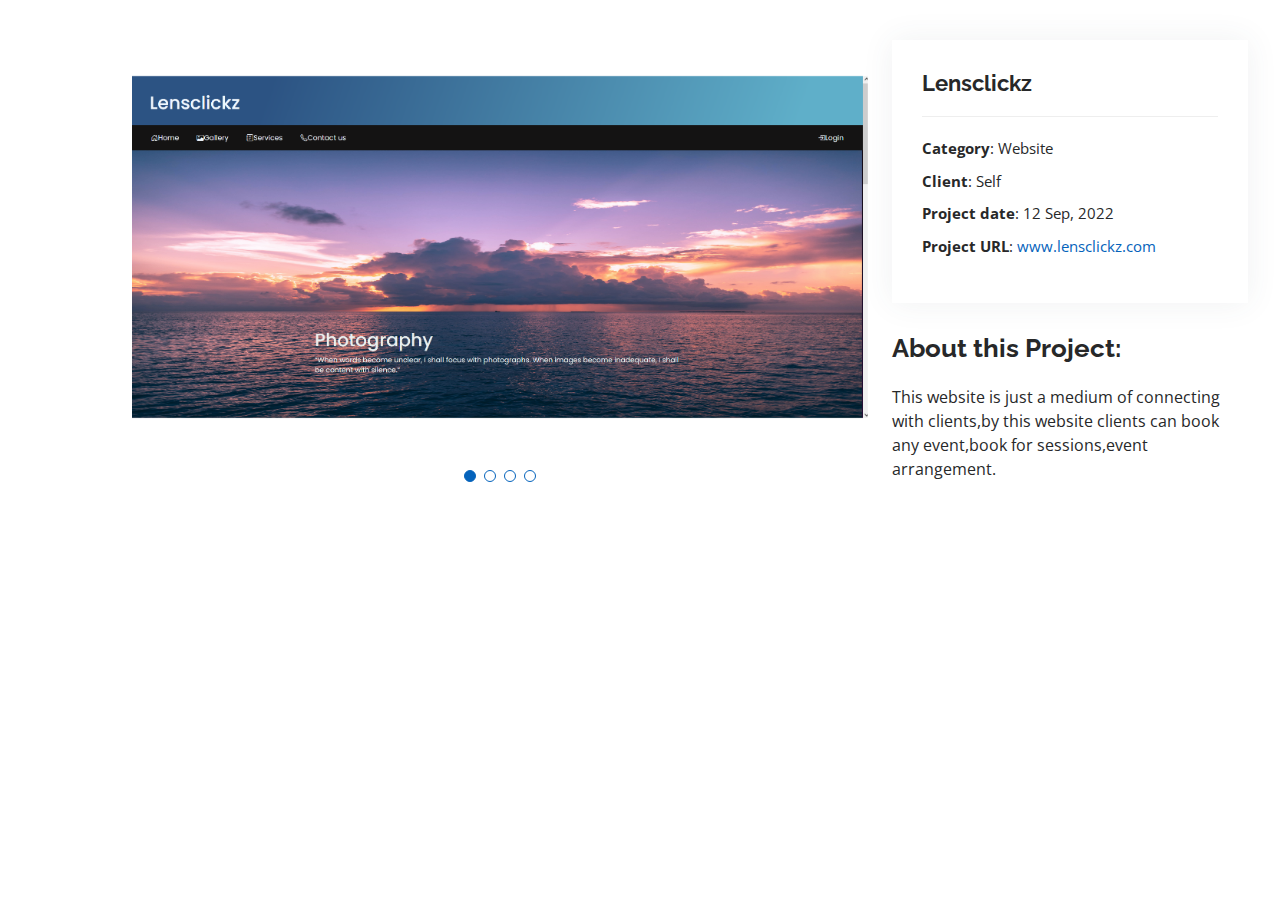
<file: lensclickz.html>
<!DOCTYPE html>
<html lang="en">

<head>
  <meta charset="utf-8">
  <meta content="width=device-width, initial-scale=1.0" name="viewport">

  <title>Portfolio Details - Lensclickz</title>
  <meta content="" name="description">
  <meta content="" name="keywords">

  <!-- Favicons -->
  <link href="assets/img/favicon.png" rel="icon">
  <link href="assets/img/apple-touch-icon.png" rel="apple-touch-icon">

  <!-- Google Fonts -->
  <link href="https://fonts.googleapis.com/css?family=Open+Sans:300,300i,400,400i,600,600i,700,700i|Raleway:300,300i,400,400i,500,500i,600,600i,700,700i|Poppins:300,300i,400,400i,500,500i,600,600i,700,700i" rel="stylesheet">

  <!-- Vendor CSS Files -->
  <link href="assets/vendor/aos/aos.css" rel="stylesheet">
  <link href="assets/vendor/bootstrap/css/bootstrap.min.css" rel="stylesheet">
  <link href="assets/vendor/bootstrap-icons/bootstrap-icons.css" rel="stylesheet">
  <link href="assets/vendor/boxicons/css/boxicons.min.css" rel="stylesheet">
  <link href="assets/vendor/glightbox/css/glightbox.min.css" rel="stylesheet">
  <link href="assets/vendor/swiper/swiper-bundle.min.css" rel="stylesheet">

  <!-- Template Main CSS File -->
  <link href="assets/css/style.css" rel="stylesheet">

  <!-- =======================================================
  * Template Name: MyResume - v4.8.1
  * Template URL: https://bootstrapmade.com/free-html-bootstrap-template-my-resume/
  * Author: BootstrapMade.com
  * License: https://bootstrapmade.com/license/
  ======================================================== -->
</head>

<body>

  <main id="main">

    <!-- ======= Portfolio Details Section ======= -->
    <section id="portfolio-details" class="portfolio-details">
      <div class="container">

        <div class="row gy-4">

          <div class="col-lg-8">
            <div class="portfolio-details-slider swiper">
              <div class="swiper-wrapper align-items-center">

                <div class="swiper-slide">
                  <img src="assets/img/portfolio/portfolio-2.png" alt="">
                </div>

                <div class="swiper-slide">
                  <img src="assets/img/portfolio/lensclickz-1.png" alt="">
                </div>

                <div class="swiper-slide">
                  <img src="assets/img/portfolio/lensclickz-2.png" alt="">
                </div>

                <div class="swiper-slide">
                  <img src="assets/img/portfolio/lensclickz-3.png" alt="">
                </div>

              </div>
              <div class="swiper-pagination"></div>
            </div>
          </div>

          <div class="col-lg-4">
            <div class="portfolio-info">
              <h3>Lensclickz</h3>
              <ul>
                <li><strong>Category</strong>: Website</li>
                <li><strong>Client</strong>: Self</li>
                <li><strong>Project date</strong>: 12 Sep, 2022</li>
                <li><strong>Project URL</strong>: <a href="#">www.lensclickz.com</a></li>
              </ul>
            </div>
            <div class="portfolio-description">
              <h2>About this Project:</h2>
              <p>This website is just a medium of connecting with clients,by this website clients can book any event,book for sessions,event arrangement.  </p>
            </div>
          </div>

        </div>

      </div>
    </section><!-- End Portfolio Details Section -->

  </main><!-- End #main -->

  <div id="preloader"></div>
  <a href="#" class="back-to-top d-flex align-items-center justify-content-center"><i class="bi bi-arrow-up-short"></i></a>

  <!-- Vendor JS Files -->
  <script src="assets/vendor/purecounter/purecounter_vanilla.js"></script>
  <script src="assets/vendor/aos/aos.js"></script>
  <script src="assets/vendor/bootstrap/js/bootstrap.bundle.min.js"></script>
  <script src="assets/vendor/glightbox/js/glightbox.min.js"></script>
  <script src="assets/vendor/isotope-layout/isotope.pkgd.min.js"></script>
  <script src="assets/vendor/swiper/swiper-bundle.min.js"></script>
  <script src="assets/vendor/typed.js/typed.min.js"></script>
  <script src="assets/vendor/waypoints/noframework.waypoints.js"></script>
  <script src="assets/vendor/php-email-form/validate.js"></script>

  <!-- Template Main JS File -->
  <script src="assets/js/main.js"></script>

</body>

</html>
</file>
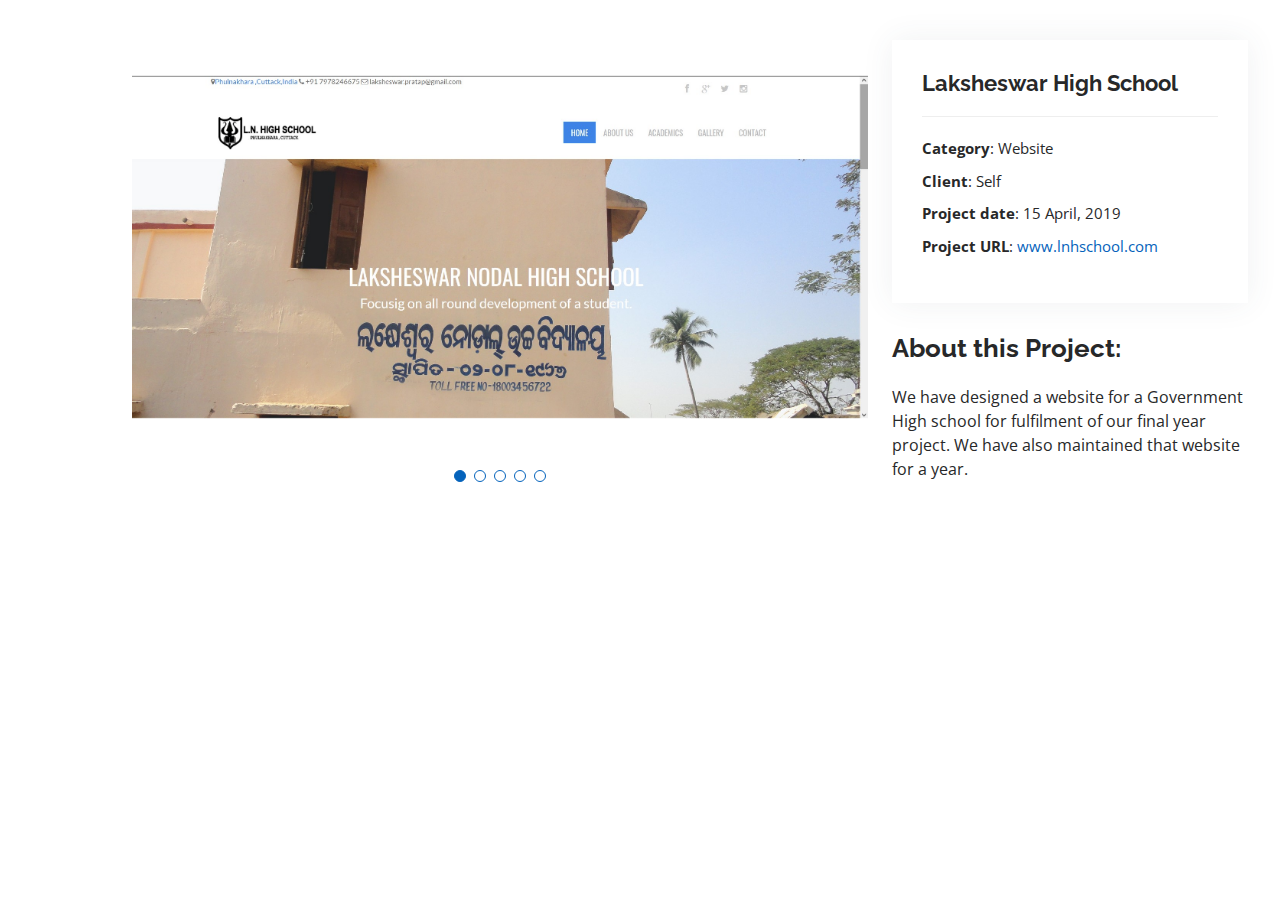
<file: lhs.html>
<!DOCTYPE html>
<html lang="en">

<head>
  <meta charset="utf-8">
  <meta content="width=device-width, initial-scale=1.0" name="viewport">

  <title>Portfolio Details - Laksheswar High School</title>
  <meta content="" name="description">
  <meta content="" name="keywords">

  <!-- Favicons -->
  <link href="assets/img/favicon.png" rel="icon">
  <link href="assets/img/apple-touch-icon.png" rel="apple-touch-icon">

  <!-- Google Fonts -->
  <link href="https://fonts.googleapis.com/css?family=Open+Sans:300,300i,400,400i,600,600i,700,700i|Raleway:300,300i,400,400i,500,500i,600,600i,700,700i|Poppins:300,300i,400,400i,500,500i,600,600i,700,700i" rel="stylesheet">

  <!-- Vendor CSS Files -->
  <link href="assets/vendor/aos/aos.css" rel="stylesheet">
  <link href="assets/vendor/bootstrap/css/bootstrap.min.css" rel="stylesheet">
  <link href="assets/vendor/bootstrap-icons/bootstrap-icons.css" rel="stylesheet">
  <link href="assets/vendor/boxicons/css/boxicons.min.css" rel="stylesheet">
  <link href="assets/vendor/glightbox/css/glightbox.min.css" rel="stylesheet">
  <link href="assets/vendor/swiper/swiper-bundle.min.css" rel="stylesheet">

  <!-- Template Main CSS File -->
  <link href="assets/css/style.css" rel="stylesheet">

  <!-- =======================================================
  * Template Name: MyResume - v4.8.1
  * Template URL: https://bootstrapmade.com/free-html-bootstrap-template-my-resume/
  * Author: BootstrapMade.com
  * License: https://bootstrapmade.com/license/
  ======================================================== -->
</head>

<body>

  <main id="main">

    <!-- ======= Portfolio Details Section ======= -->
    <section id="portfolio-details" class="portfolio-details">
      <div class="container">

        <div class="row gy-4">

          <div class="col-lg-8">
            <div class="portfolio-details-slider swiper">
              <div class="swiper-wrapper align-items-center">

                <div class="swiper-slide">
                  <img src="assets/img/portfolio/portfolio-4.jpg" alt="">
                </div>

                <div class="swiper-slide">
                  <img src="assets/img/portfolio/lhs-1.png" alt="">
                </div>

                <div class="swiper-slide">
                  <img src="assets/img/portfolio/lhs-2.png" alt="">
                </div>

                <div class="swiper-slide">
                  <img src="assets/img/portfolio/lhs-3.png" alt="">
                </div>

                <div class="swiper-slide">
                  <img src="assets/img/portfolio/lhs-4.png" alt="">
                </div>

              </div>
              <div class="swiper-pagination"></div>
            </div>
          </div>

          <div class="col-lg-4">
            <div class="portfolio-info">
              <h3>Laksheswar High School</h3>
              <ul>
                <li><strong>Category</strong>: Website</li>
                <li><strong>Client</strong>: Self</li>
                <li><strong>Project date</strong>: 15 April, 2019</li>
                <li><strong>Project URL</strong>: <a href="https://iamddas.github.io/lnhschool.github.io/">www.lnhschool.com</a></li>
              </ul>
            </div>
            <div class="portfolio-description">
              <h2>About this Project:</h2>
              <p>We have designed a website for a Government High school for fulfilment of our final year project. We have also maintained that website for a year.</p>
            </div>
          </div>

        </div>

      </div>
    </section><!-- End Portfolio Details Section -->

  </main><!-- End #main -->

  <div id="preloader"></div>
  <a href="#" class="back-to-top d-flex align-items-center justify-content-center"><i class="bi bi-arrow-up-short"></i></a>

  <!-- Vendor JS Files -->
  <script src="assets/vendor/purecounter/purecounter_vanilla.js"></script>
  <script src="assets/vendor/aos/aos.js"></script>
  <script src="assets/vendor/bootstrap/js/bootstrap.bundle.min.js"></script>
  <script src="assets/vendor/glightbox/js/glightbox.min.js"></script>
  <script src="assets/vendor/isotope-layout/isotope.pkgd.min.js"></script>
  <script src="assets/vendor/swiper/swiper-bundle.min.js"></script>
  <script src="assets/vendor/typed.js/typed.min.js"></script>
  <script src="assets/vendor/waypoints/noframework.waypoints.js"></script>
  <script src="assets/vendor/php-email-form/validate.js"></script>

  <!-- Template Main JS File -->
  <script src="assets/js/main.js"></script>

</body>

</html>
</file>
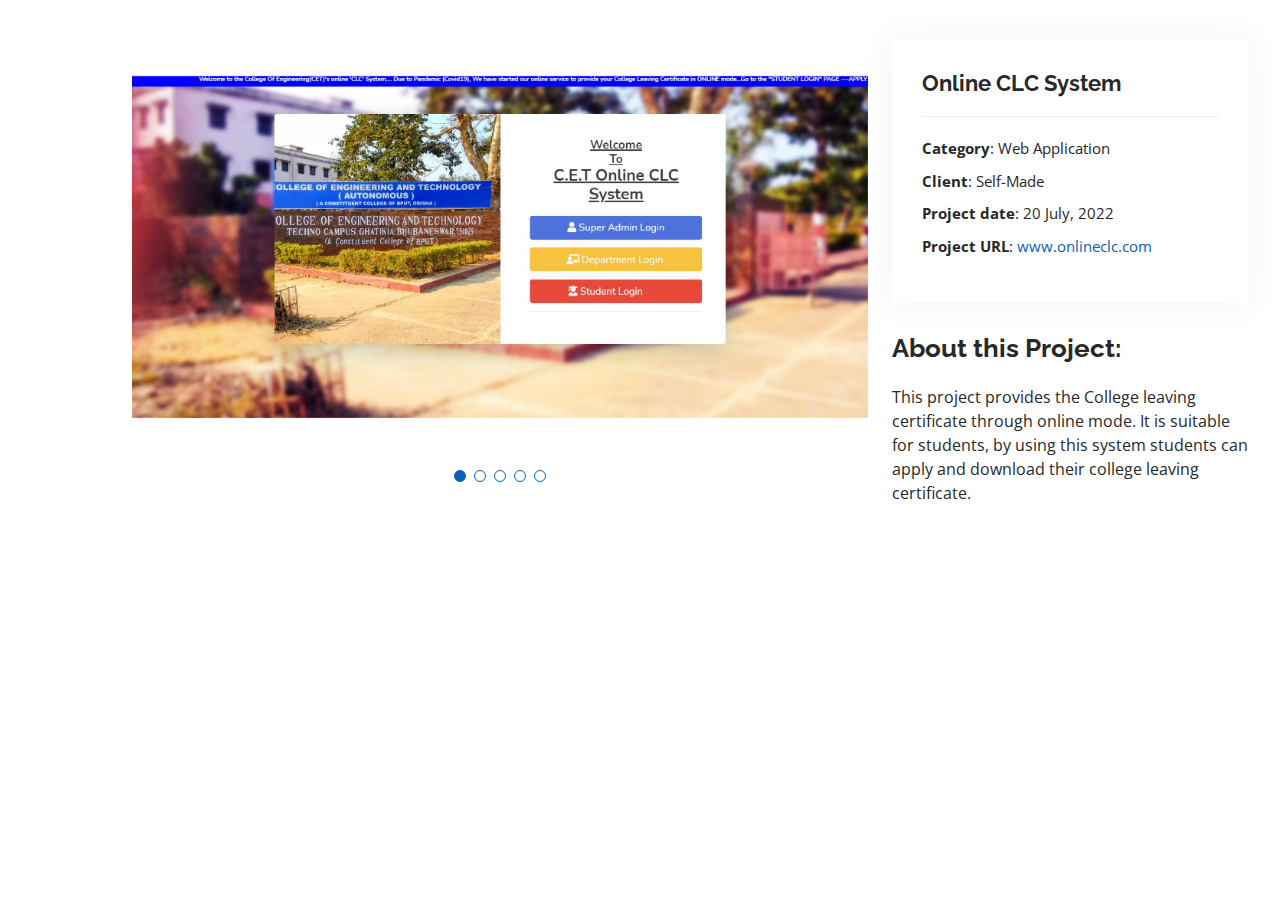
<file: onlineclcsystem.html>
<!DOCTYPE html>
<html lang="en">

<head>
  <meta charset="utf-8">
  <meta content="width=device-width, initial-scale=1.0" name="viewport">

  <title>Portfolio Details - Online CLC System</title>
  <meta content="" name="description">
  <meta content="" name="keywords">

  <!-- Favicons -->
  <link href="assets/img/favicon.png" rel="icon">
  <link href="assets/img/apple-touch-icon.png" rel="apple-touch-icon">

  <!-- Google Fonts -->
  <link href="https://fonts.googleapis.com/css?family=Open+Sans:300,300i,400,400i,600,600i,700,700i|Raleway:300,300i,400,400i,500,500i,600,600i,700,700i|Poppins:300,300i,400,400i,500,500i,600,600i,700,700i" rel="stylesheet">

  <!-- Vendor CSS Files -->
  <link href="assets/vendor/aos/aos.css" rel="stylesheet">
  <link href="assets/vendor/bootstrap/css/bootstrap.min.css" rel="stylesheet">
  <link href="assets/vendor/bootstrap-icons/bootstrap-icons.css" rel="stylesheet">
  <link href="assets/vendor/boxicons/css/boxicons.min.css" rel="stylesheet">
  <link href="assets/vendor/glightbox/css/glightbox.min.css" rel="stylesheet">
  <link href="assets/vendor/swiper/swiper-bundle.min.css" rel="stylesheet">

  <!-- Template Main CSS File -->
  <link href="assets/css/style.css" rel="stylesheet">

  <!-- =======================================================
  * Template Name: MyResume - v4.8.1
  * Template URL: https://bootstrapmade.com/free-html-bootstrap-template-my-resume/
  * Author: BootstrapMade.com
  * License: https://bootstrapmade.com/license/
  ======================================================== -->
</head>

<body>

  <main id="main">

    <!-- ======= Portfolio Details Section ======= -->
    <section id="portfolio-details" class="portfolio-details">
      <div class="container">

        <div class="row gy-4">

          <div class="col-lg-8">
            <div class="portfolio-details-slider swiper">
              <div class="swiper-wrapper align-items-center">

                <div class="swiper-slide">
                  <img src="assets/img/portfolio/portfolio-1.jpg" alt="">
                </div>

                <div class="swiper-slide">
                  <img src="assets/img/portfolio/onlineclc-1.png" alt="">
                </div>

                <div class="swiper-slide">
                  <img src="assets/img/portfolio/onlineclc-2.png" alt="">
                </div>

                <div class="swiper-slide">
                  <img src="assets/img/portfolio/onlineclc-3.png" alt="">
                </div>

                <div class="swiper-slide">
                  <img src="assets/img/portfolio/onlineclc-4.png" alt="">
                </div>

              </div>
              <div class="swiper-pagination"></div>
            </div>
          </div>

          <div class="col-lg-4">
            <div class="portfolio-info">
              <h3>Online CLC System</h3>
              <ul>
                <li><strong>Category</strong>: Web Application</li>
                <li><strong>Client</strong>: Self-Made</li>
                <li><strong>Project date</strong>: 20 July, 2022</li>
                <li><strong>Project URL</strong>: <a href="#">www.onlineclc.com</a></li>
              </ul>
            </div>
            <div class="portfolio-description">
              <h2>About this Project:</h2>
              <p>This project provides the College leaving certificate through online mode. It is suitable for students, by using this system students can apply and download their college leaving certificate.</p>
            </div>
          </div>

        </div>

      </div>
    </section><!-- End Portfolio Details Section -->

  </main><!-- End #main -->

  <div id="preloader"></div>
  <a href="#" class="back-to-top d-flex align-items-center justify-content-center"><i class="bi bi-arrow-up-short"></i></a>

  <!-- Vendor JS Files -->
  <script src="assets/vendor/purecounter/purecounter_vanilla.js"></script>
  <script src="assets/vendor/aos/aos.js"></script>
  <script src="assets/vendor/bootstrap/js/bootstrap.bundle.min.js"></script>
  <script src="assets/vendor/glightbox/js/glightbox.min.js"></script>
  <script src="assets/vendor/isotope-layout/isotope.pkgd.min.js"></script>
  <script src="assets/vendor/swiper/swiper-bundle.min.js"></script>
  <script src="assets/vendor/typed.js/typed.min.js"></script>
  <script src="assets/vendor/waypoints/noframework.waypoints.js"></script>
  <script src="assets/vendor/php-email-form/validate.js"></script>

  <!-- Template Main JS File -->
  <script src="assets/js/main.js"></script>

</body>

</html>
</file>
<file: assets/css/style.css>
/**
* Template Name: MyResume - v4.8.1
* Template URL: https://bootstrapmade.com/free-html-bootstrap-template-my-resume/
* Author: BootstrapMade.com
* License: https://bootstrapmade.com/license/
*/

/*--------------------------------------------------------------
# General
--------------------------------------------------------------*/
body {
  font-family: "Open Sans", sans-serif;
  color: #272829;
}

a {
  color: #0563bb;
  text-decoration: none;
}

a:hover {
  color: #067ded;
  text-decoration: none;
}

h1,
h2,
h3,
h4,
h5,
h6 {
  font-family: "Raleway", sans-serif;
}

/*--------------------------------------------------------------
# Back to top button
--------------------------------------------------------------*/
.back-to-top {
  position: fixed;
  visibility: hidden;
  opacity: 0;
  right: 15px;
  bottom: 15px;
  z-index: 996;
  background: #0563bb;
  width: 40px;
  height: 40px;
  border-radius: 50px;
  transition: all 0.4s;
}

.back-to-top i {
  font-size: 28px;
  color: #fff;
  line-height: 0;
}

.back-to-top:hover {
  background: #0678e3;
  color: #fff;
}

.back-to-top.active {
  visibility: visible;
  opacity: 1;
}

/*--------------------------------------------------------------
# Preloader
--------------------------------------------------------------*/
#preloader {
  position: fixed;
  top: 0;
  left: 0;
  right: 0;
  bottom: 0;
  z-index: 9999;
  overflow: hidden;
  background: #fff;
}

#preloader:before {
  content: "";
  position: fixed;
  top: calc(50% - 30px);
  left: calc(50% - 30px);
  border: 6px solid #0563bb;
  border-top-color: #fff;
  border-bottom-color: #fff;
  border-radius: 50%;
  width: 60px;
  height: 60px;
  -webkit-animation: animate-preloader 1s linear infinite;
  animation: animate-preloader 1s linear infinite;
}

@-webkit-keyframes animate-preloader {
  0% {
    transform: rotate(0deg);
  }

  100% {
    transform: rotate(360deg);
  }
}

@keyframes animate-preloader {
  0% {
    transform: rotate(0deg);
  }

  100% {
    transform: rotate(360deg);
  }
}

/*--------------------------------------------------------------
# Disable aos animation delay on mobile devices
--------------------------------------------------------------*/
@media screen and (max-width: 768px) {
  [data-aos-delay] {
    transition-delay: 0 !important;
  }
}

/*--------------------------------------------------------------
# Header
--------------------------------------------------------------*/
#header {
  position: fixed;
  top: 0;
  left: 0;
  bottom: 0;
  z-index: 9997;
  transition: all 0.5s;
  padding: 15px;
  overflow-y: auto;
}

@media (max-width: 992px) {
  #header {
    width: 300px;
    background: #fff;
    border-right: 1px solid #e6e9ec;
    left: -300px;
  }
}

@media (min-width: 992px) {
  #main {
    margin-left: 100px;
  }
}

/*--------------------------------------------------------------
# Navigation Menu
--------------------------------------------------------------*/
/**
* Desktop Navigation 
*/
.nav-menu {
  padding: 0;
  display: block;
}

.nav-menu * {
  margin: 0;
  padding: 0;
  list-style: none;
}

.nav-menu>ul>li {
  position: relative;
  white-space: nowrap;
}

.nav-menu a,
.nav-menu a:focus {
  display: flex;
  align-items: center;
  color: #45505b;
  padding: 10px 18px;
  margin-bottom: 8px;
  transition: 0.3s;
  font-size: 15px;
  border-radius: 50px;
  background: #f2f3f5;
  height: 56px;
  width: 100%;
  overflow: hidden;
  transition: 0.3s;
}

.nav-menu a i,
.nav-menu a:focus i {
  font-size: 20px;
}

.nav-menu a span,
.nav-menu a:focus span {
  padding: 0 5px 0 7px;
  color: #45505b;
}

@media (min-width: 992px) {

  .nav-menu a,
  .nav-menu a:focus {
    width: 56px;
  }

  .nav-menu a span,
  .nav-menu a:focus span {
    display: none;
    color: #fff;
  }
}

.nav-menu a:hover,
.nav-menu .active,
.nav-menu .active:focus,
.nav-menu li:hover>a {
  color: #fff;
  background: #0563bb;
}

.nav-menu a:hover span,
.nav-menu .active span,
.nav-menu .active:focus span,
.nav-menu li:hover>a span {
  color: #fff;
}

.nav-menu a:hover,
.nav-menu li:hover>a {
  width: 100%;
  color: #fff;
}

.nav-menu a:hover span,
.nav-menu li:hover>a span {
  display: block;
}

/**
* Mobile Navigation 
*/
.mobile-nav-toggle {
  position: fixed;
  right: 10px;
  top: 10px;
  z-index: 9998;
  border: 0;
  background: none;
  font-size: 28px;
  transition: all 0.4s;
  outline: none !important;
  line-height: 0;
  cursor: pointer;
  border-radius: 50px;
  padding: 5px;
}

.mobile-nav-toggle i {
  color: #45505b;
}

.mobile-nav-active {
  overflow: hidden;
}

.mobile-nav-active #header {
  left: 0;
}

.mobile-nav-active .mobile-nav-toggle {
  color: #fff;
  background-color: #0563bb;
}

/*--------------------------------------------------------------
# Hero Section
--------------------------------------------------------------*/
#hero {
  width: 100%;
  height: 100vh;
  background: url("../img/hero-bg.jpg") top right no-repeat;
  background-size: cover;
  position: relative;
}

@media (min-width: 992px) {
  #hero {
    padding-left: 160px;
  }
}

#hero:before {
  content: "";
  background: rgba(255, 255, 255, 0.8);
  position: absolute;
  bottom: 0;
  top: 0;
  left: 0;
  right: 0;
}

#hero h1 {
  margin: 0;
  font-size: 64px;
  font-weight: 700;
  line-height: 56px;
  color: #45505b;
}

#hero p {
  color: #45505b;
  margin: 15px 0 0 0;
  font-size: 26px;
  font-family: "Poppins", sans-serif;
}

#hero p span {
  color: #0563bb;
  letter-spacing: 1px;
}

#hero .social-links {
  margin-top: 30px;
}

#hero .social-links a {
  font-size: 24px;
  display: inline-block;
  color: #45505b;
  line-height: 1;
  margin-right: 20px;
  transition: 0.3s;
}

#hero .social-links a:hover {
  color: #0563bb;
}

@media (max-width: 992px) {
  #hero {
    text-align: center;
  }

  #hero h1 {
    font-size: 32px;
    line-height: 36px;
  }

  #hero p {
    margin-top: 10px;
    font-size: 20px;
    line-height: 24px;
  }
}

/*--------------------------------------------------------------
# Sections General
--------------------------------------------------------------*/
section {
  padding: 60px 0;
  overflow: hidden;
}

.section-title {
  text-align: center;
  padding-bottom: 30px;
}

.section-title h2 {
  font-size: 32px;
  font-weight: bold;
  text-transform: uppercase;
  margin-bottom: 20px;
  padding-bottom: 20px;
  position: relative;
  color: #45505b;
}

.section-title h2::before {
  content: "";
  position: absolute;
  display: block;
  width: 120px;
  height: 1px;
  background: #ddd;
  bottom: 1px;
  left: calc(50% - 60px);
}

.section-title h2::after {
  content: "";
  position: absolute;
  display: block;
  width: 40px;
  height: 3px;
  background: #0563bb;
  bottom: 0;
  left: calc(50% - 20px);
}

.section-title p {
  margin-bottom: 0;
}

#hero .social-links {
  margin-top: 20px;
  position: relative;
  z-index: 2;
}

#hero .social-links a {
  font-size: 22px;
  color: #555;
  margin: 0 10px;
  transition: transform 0.3s ease, color 0.3s ease;
}

#hero .social-links a:hover {
  color: #0563bb;
  transform: scale(1.1);
}

@media (max-width: 992px) {
  #hero h1 {
    font-size: 40px;
  }

  #hero p {
    font-size: 18px;
  }
}

@media (max-width: 768px) {
  #hero {
    height: auto;
    padding: 60px 20px;
  }

  #hero h1 {
    font-size: 32px;
  }

  #hero p {
    font-size: 16px;
  }

  #hero .social-links a {
    font-size: 20px;
    margin: 0 8px;
  }
}

/*--------------------------------------------------------------
# Sections General
--------------------------------------------------------------*/
section {
  padding: 60px 0;
  overflow: hidden;
}

.section-title {
  text-align: center;
  padding-bottom: 30px;
}

.section-title h2 {
  font-size: 32px;
  font-weight: bold;
  text-transform: uppercase;
  margin-bottom: 20px;
  padding-bottom: 20px;
  position: relative;
  color: #45505b;
}

.section-title h2::before {
  content: "";
  position: absolute;
  display: block;
  width: 120px;
  height: 1px;
  background: #ddd;
  bottom: 1px;
  left: calc(50% - 60px);
}

.section-title h2::after {
  content: "";
  position: absolute;
  display: block;
  width: 40px;
  height: 3px;
  background: #0563bb;
  bottom: 0;
  left: calc(50% - 20px);
}

.section-title p {
  margin-bottom: 0;
}

/*--------------------------------------------------------------
# About
--------------------------------------------------------------*/
.about {
  background-color: #f8f9fa;
}

.about img {
  max-width: 80%;
  transition: transform 0.3s ease-in-out;
}
.about img:hover {
  transform: scale(1.05);
}
.about .badge {
  font-size: 14px;
  cursor: pointer;
  transition: 0.3s;
}
.about .badge:hover {
  transform: scale(1.1);
}

.profile-img img {
  width: 200px;
  height: 200px;
  object-fit: cover;
  border: 5px solid white;
  transition: transform 0.3s ease-in-out;
}

.profile-img img:hover {
  transform: scale(1.05);
}

.list-unstyled li {
  font-size: 16px;
  margin-bottom: 10px;
}

.list-unstyled li i {
  margin-right: 8px;
  font-size: 18px;
}

.hobby-box {
  display: inline-block;
  padding: 8px 15px;
  font-size: 14px;
  border-radius: 8px;
  background: #fff;
  box-shadow: 0 2px 5px rgba(0, 0, 0, 0.1);
  transition: all 0.3s;
}

.hobby-box i {
  margin-right: 6px;
}

.hobby-box:hover {
  background: #007bff;
  color: white;
  transform: scale(1.05);
}

.about .content h3 {
  font-weight: 700;
  font-size: 26px;
  color: #728394;
}

.about .content ul {
  list-style: none;
  padding: 0;
}

.about .content ul li {
  margin-bottom: 20px;
  display: flex;
  align-items: center;
}

.about .content ul strong {
  margin-right: 10px;
}

.about .content ul i {
  font-size: 16px;
  margin-right: 5px;
  color: #0563bb;
  line-height: 0;
}

.about .content p:last-child {
  margin-bottom: 0;
}

/*--------------------------------------------------------------
# Facts
--------------------------------------------------------------*/
.facts .count-box {
  padding: 30px 30px 25px 30px;
  margin-top: 30px;
  width: 100%;
  position: relative;
  text-align: center;
  background: #fff;
}

.facts .count-box i {
  position: absolute;
  top: -25px;
  left: 50%;
  transform: translateX(-50%);
  font-size: 24px;
  background: #0563bb;
  color: #fff;
  border-radius: 50px;
  display: inline-flex;
  align-items: center;
  justify-content: center;
  width: 48px;
  height: 48px;
}

.facts .count-box span {
  font-size: 36px;
  display: block;
  font-weight: 600;
  color: #011426;
}

.facts .count-box p {
  padding: 0;
  margin: 0;
  font-family: "Raleway", sans-serif;
  font-size: 14px;
}

/*--------------------------------------------------------------
# Akills
--------------------------------------------------------------*/
.skills .progress {
  height: 60px;
  display: block;
  background: none;
  border-radius: 0;
}

.skills .progress .skill {
  padding: 10px 0;
  margin: 0;
  text-transform: uppercase;
  display: block;
  font-weight: 600;
  font-family: "Poppins", sans-serif;
  color: #45505b;
}

.skills .progress .skill .val {
  float: right;
  font-style: normal;
}

.skills .progress-bar-wrap {
  background: #f2f3f5;
}

.skills .progress-bar {
  width: 1px;
  height: 10px;
  transition: 0.9s;
  background-color: #0563bb;
}

/*--------------------------------------------------------------
# Resume
--------------------------------------------------------------*/
.resume .resume-title {
  font-size: 26px;
  font-weight: 700;
  margin-top: 20px;
  margin-bottom: 20px;
  color: #45505b;
}

.resume .resume-item {
  padding: 0 0 20px 20px;
  margin-top: -2px;
  border-left: 2px solid #0563bb;
  position: relative;
}

.resume .resume-item h4 {
  line-height: 18px;
  font-size: 18px;
  font-weight: 600;
  text-transform: uppercase;
  font-family: "Poppins", sans-serif;
  color: #0563bb;
  margin-bottom: 10px;
}

.resume .resume-item h5 {
  font-size: 16px;
  background: #f7f8f9;
  padding: 5px 15px;
  display: inline-block;
  font-weight: 600;
  margin-bottom: 10px;
}

.resume .resume-item ul {
  padding-left: 20px;
}

.resume .resume-item ul li {
  padding-bottom: 10px;
}

.resume .resume-item:last-child {
  padding-bottom: 0;
}

.resume .resume-item::before {
  content: "";
  position: absolute;
  width: 16px;
  height: 16px;
  border-radius: 50px;
  left: -9px;
  top: 0;
  background: #fff;
  border: 2px solid #0563bb;
}

/*--------------------------------------------------------------
# Portfolio
--------------------------------------------------------------*/
.portfolio .portfolio-item {
  margin-bottom: 30px;
}

.portfolio #portfolio-flters {
  padding: 0;
  margin: 0 auto 25px auto;
  list-style: none;
  text-align: center;
  background: #fff;
  border-radius: 50px;
  padding: 2px 15px;
}

.portfolio #portfolio-flters li {
  cursor: pointer;
  display: inline-block;
  padding: 10px 15px;
  font-size: 14px;
  font-weight: 600;
  line-height: 1;
  text-transform: uppercase;
  color: #272829;
  margin-bottom: 5px;
  transition: all 0.3s ease-in-out;
}

.portfolio #portfolio-flters li:hover,
.portfolio #portfolio-flters li.filter-active {
  color: #0563bb;
}

.portfolio #portfolio-flters li:last-child {
  margin-right: 0;
}

.portfolio .portfolio-wrap {
  transition: 0.3s;
  position: relative;
  overflow: hidden;
  z-index: 1;
  background: rgba(69, 80, 91, 0.8);
}

.portfolio .portfolio-wrap::before {
  content: "";
  background: rgba(255, 255, 255, 0.7);
  position: absolute;
  left: 30px;
  right: 30px;
  top: 30px;
  bottom: 30px;
  transition: all ease-in-out 0.3s;
  z-index: 2;
  opacity: 0;
}

.portfolio .portfolio-wrap .portfolio-info {
  opacity: 0;
  position: absolute;
  top: 0;
  left: 0;
  right: 0;
  bottom: 0;
  text-align: center;
  z-index: 3;
  transition: all ease-in-out 0.3s;
  display: flex;
  flex-direction: column;
  justify-content: center;
  align-items: center;
}

.portfolio .portfolio-wrap .portfolio-info::before {
  display: block;
  content: "";
  width: 48px;
  height: 48px;
  position: absolute;
  top: 35px;
  left: 35px;
  border-top: 3px solid #d7dce1;
  border-left: 3px solid #d7dce1;
  transition: all 0.5s ease 0s;
  z-index: 9994;
}

.portfolio .portfolio-wrap .portfolio-info::after {
  display: block;
  content: "";
  width: 48px;
  height: 48px;
  position: absolute;
  bottom: 35px;
  right: 35px;
  border-bottom: 3px solid #d7dce1;
  border-right: 3px solid #d7dce1;
  transition: all 0.5s ease 0s;
  z-index: 9994;
}

.portfolio .portfolio-wrap .portfolio-info h4 {
  font-size: 20px;
  color: #45505b;
  font-weight: 600;
}

.portfolio .portfolio-wrap .portfolio-info p {
  color: #45505b;
  font-size: 14px;
  text-transform: uppercase;
  padding: 0;
  margin: 0;
}

.portfolio .portfolio-wrap .portfolio-links {
  text-align: center;
  z-index: 4;
}

.portfolio .portfolio-wrap .portfolio-links a {
  color: #45505b;
  margin: 0 2px;
  font-size: 28px;
  display: inline-block;
  transition: 0.3s;
}

.portfolio .portfolio-wrap .portfolio-links a:hover {
  color: #148af9;
}

.portfolio .portfolio-wrap:hover::before {
  top: 0;
  left: 0;
  right: 0;
  bottom: 0;
  opacity: 1;
}

.portfolio .portfolio-wrap:hover .portfolio-info {
  opacity: 1;
}

.portfolio .portfolio-wrap:hover .portfolio-info::before {
  top: 15px;
  left: 15px;
}

.portfolio .portfolio-wrap:hover .portfolio-info::after {
  bottom: 15px;
  right: 15px;
}

/*--------------------------------------------------------------
# Portfolio Details
--------------------------------------------------------------*/
.portfolio-details {
  padding-top: 40px;
}

.portfolio-details .portfolio-details-slider img {
  width: 100%;
}

.portfolio-details .portfolio-details-slider .swiper-pagination {
  margin-top: 20px;
  position: relative;
}

.portfolio-details .portfolio-details-slider .swiper-pagination .swiper-pagination-bullet {
  width: 12px;
  height: 12px;
  background-color: #fff;
  opacity: 1;
  border: 1px solid #0563bb;
}

.portfolio-details .portfolio-details-slider .swiper-pagination .swiper-pagination-bullet-active {
  background-color: #0563bb;
}

.portfolio-details .portfolio-info {
  padding: 30px;
  box-shadow: 0px 0 30px rgba(69, 80, 91, 0.08);
}

.portfolio-details .portfolio-info h3 {
  font-size: 22px;
  font-weight: 700;
  margin-bottom: 20px;
  padding-bottom: 20px;
  border-bottom: 1px solid #eee;
}

.portfolio-details .portfolio-info ul {
  list-style: none;
  padding: 0;
  font-size: 15px;
}

.portfolio-details .portfolio-info ul li+li {
  margin-top: 10px;
}

.portfolio-details .portfolio-description {
  padding-top: 30px;
}

.portfolio-details .portfolio-description h2 {
  font-size: 26px;
  font-weight: 700;
  margin-bottom: 20px;
}

.portfolio-details .portfolio-description p {
  padding: 0;
}

/*--------------------------------------------------------------
# Services
--------------------------------------------------------------*/
.services .icon-box {
  text-align: center;
  padding: 70px 20px 80px 20px;
  transition: all ease-in-out 0.3s;
  background: #fff;
  box-shadow: 0px 5px 90px 0px rgba(110, 123, 131, 0.05);
}

.services .icon-box .icon {
  margin: 0 auto;
  width: 100px;
  height: 100px;
  display: flex;
  align-items: center;
  justify-content: center;
  transition: ease-in-out 0.3s;
  position: relative;
}

.services .icon-box .icon i {
  font-size: 36px;
  transition: 0.5s;
  position: relative;
}

.services .icon-box .icon svg {
  position: absolute;
  top: 0;
  left: 0;
}

.services .icon-box .icon svg path {
  transition: 0.5s;
  fill: #f5f5f5;
}

.services .icon-box h4 {
  font-weight: 600;
  margin: 10px 0 15px 0;
  font-size: 22px;
}

.services .icon-box h4 a {
  color: #45505b;
  transition: ease-in-out 0.3s;
}

.services .icon-box p {
  line-height: 24px;
  font-size: 14px;
  margin-bottom: 0;
}

.services .icon-box:hover {
  border-color: #fff;
  box-shadow: 0px 0 35px 0 rgba(0, 0, 0, 0.08);
}

.services .iconbox-blue i {
  color: #47aeff;
}

.services .iconbox-blue:hover .icon i {
  color: #fff;
}

.services .iconbox-blue:hover .icon path {
  fill: #47aeff;
}

.services .iconbox-orange i {
  color: #ffa76e;
}

.services .iconbox-orange:hover .icon i {
  color: #fff;
}

.services .iconbox-orange:hover .icon path {
  fill: #ffa76e;
}

.services .iconbox-pink i {
  color: #e80368;
}

.services .iconbox-pink:hover .icon i {
  color: #fff;
}

.services .iconbox-pink:hover .icon path {
  fill: #e80368;
}

.services .iconbox-yellow i {
  color: #ffbb2c;
}

.services .iconbox-yellow:hover .icon i {
  color: #fff;
}

.services .iconbox-yellow:hover .icon path {
  fill: #ffbb2c;
}

.services .iconbox-red i {
  color: #ff5828;
}

.services .iconbox-red:hover .icon i {
  color: #fff;
}

.services .iconbox-red:hover .icon path {
  fill: #ff5828;
}

.services .iconbox-teal i {
  color: #11dbcf;
}

.services .iconbox-teal:hover .icon i {
  color: #fff;
}

.services .iconbox-teal:hover .icon path {
  fill: #11dbcf;
}

/*--------------------------------------------------------------
# Testimonials
--------------------------------------------------------------*/
.testimonials .section-header {
  margin-bottom: 40px;
}

.testimonials .testimonials-carousel,
.testimonials .testimonials-slider {
  overflow: hidden;
}

.testimonials .testimonial-item {
  text-align: center;
}

.testimonials .testimonial-item .testimonial-img {
  width: 120px;
  border-radius: 50%;
  border: 4px solid #fff;
  margin: 0 auto;
}

.testimonials .testimonial-item h3 {
  font-size: 20px;
  font-weight: bold;
  margin: 10px 0 5px 0;
  color: #111;
}

.testimonials .testimonial-item h4 {
  font-size: 14px;
  color: #999;
  margin: 0 0 15px 0;
}

.testimonials .testimonial-item .quote-icon-left,
.testimonials .testimonial-item .quote-icon-right {
  color: #90c8fc;
  font-size: 26px;
}

.testimonials .testimonial-item .quote-icon-left {
  display: inline-block;
  left: -5px;
  position: relative;
}

.testimonials .testimonial-item .quote-icon-right {
  display: inline-block;
  right: -5px;
  position: relative;
  top: 10px;
}

.testimonials .testimonial-item p {
  font-style: italic;
  margin: 0 auto 15px auto;
}

.testimonials .swiper-pagination {
  margin-top: 20px;
  position: relative;
}

.testimonials .swiper-pagination .swiper-pagination-bullet {
  width: 12px;
  height: 12px;
  background-color: #fff;
  opacity: 1;
  border: 1px solid #0563bb;
}

.testimonials .swiper-pagination .swiper-pagination-bullet-active {
  background-color: #0563bb;
}

@media (min-width: 992px) {
  .testimonials .testimonial-item p {
    width: 80%;
  }
}

/*--------------------------------------------------------------
# Contact
--------------------------------------------------------------*/
.contact .info {
  width: 100%;
  background: #fff;
}

.contact .info i {
  font-size: 20px;
  color: #0563bb;
  float: left;
  width: 44px;
  height: 44px;
  background: #eef7ff;
  display: flex;
  justify-content: center;
  align-items: center;
  border-radius: 50px;
  transition: all 0.3s ease-in-out;
}

.contact .info h4 {
  padding: 0 0 0 60px;
  font-size: 22px;
  font-weight: 600;
  margin-bottom: 5px;
  color: #45505b;
}

.contact .info p {
  padding: 0 0 0 60px;
  margin-bottom: 0;
  font-size: 14px;
  color: #728394;
}

.contact .info .email,
.contact .info .phone {
  margin-top: 40px;
}

.contact .info .email:hover i,
.contact .info .address:hover i,
.contact .info .phone:hover i {
  background: #0563bb;
  color: #fff;
}

.contact .php-email-form {
  width: 100%;
  background: #fff;
}

.contact .php-email-form .form-group {
  padding-bottom: 8px;
}

.contact .php-email-form .error-message {
  display: none;
  color: #fff;
  background: #ed3c0d;
  text-align: left;
  padding: 15px;
  font-weight: 600;
}

.contact .php-email-form .error-message br+br {
  margin-top: 25px;
}

.contact .php-email-form .sent-message {
  display: none;
  color: #fff;
  background: #18d26e;
  text-align: center;
  padding: 15px;
  font-weight: 600;
}

.contact .php-email-form .loading {
  display: none;
  background: #fff;
  text-align: center;
  padding: 15px;
}

.contact .php-email-form .loading:before {
  content: "";
  display: inline-block;
  border-radius: 50%;
  width: 24px;
  height: 24px;
  margin: 0 10px -6px 0;
  border: 3px solid #18d26e;
  border-top-color: #eee;
  -webkit-animation: animate-loading 1s linear infinite;
  animation: animate-loading 1s linear infinite;
}

.contact .php-email-form input,
.contact .php-email-form textarea {
  border-radius: 4px;
  box-shadow: none;
  font-size: 14px;
}

.contact .php-email-form input {
  height: 44px;
}

.contact .php-email-form textarea {
  padding: 10px 12px;
}

.contact .php-email-form button[type=submit] {
  background: #0563bb;
  border: 0;
  padding: 10px 35px;
  color: #fff;
  transition: 0.4s;
  border-radius: 50px;
}

.contact .php-email-form button[type=submit]:hover {
  background: #0678e3;
}

@-webkit-keyframes animate-loading {
  0% {
    transform: rotate(0deg);
  }

  100% {
    transform: rotate(360deg);
  }
}

@keyframes animate-loading {
  0% {
    transform: rotate(0deg);
  }

  100% {
    transform: rotate(360deg);
  }
}

/*--------------------------------------------------------------
# Footer
--------------------------------------------------------------*/
#footer {
  background: #f7f8f9;
  color: #45505b;
  font-size: 14px;
  text-align: center;
  padding: 30px 0;
}

#footer h3 {
  font-size: 36px;
  font-weight: 700;
  position: relative;
  font-family: "Poppins", sans-serif;
  padding: 0;
  margin: 0 0 15px 0;
}

#footer p {
  font-size: 15;
  font-style: italic;
  padding: 0;
  margin: 0 0 40px 0;
}

#footer .social-links {
  margin: 0 0 40px 0;
}

#footer .social-links a {
  font-size: 18px;
  display: inline-block;
  background: #0563bb;
  color: #fff;
  line-height: 1;
  padding: 8px 0;
  margin-right: 4px;
  border-radius: 50%;
  text-align: center;
  width: 36px;
  height: 36px;
  transition: 0.3s;
}

#footer .social-links a:hover {
  background: #0678e3;
  color: #fff;
  text-decoration: none;
}

#footer .copyright {
  margin: 0 0 5px 0;
}

#footer .credits {
  font-size: 13px;
}
</file>
